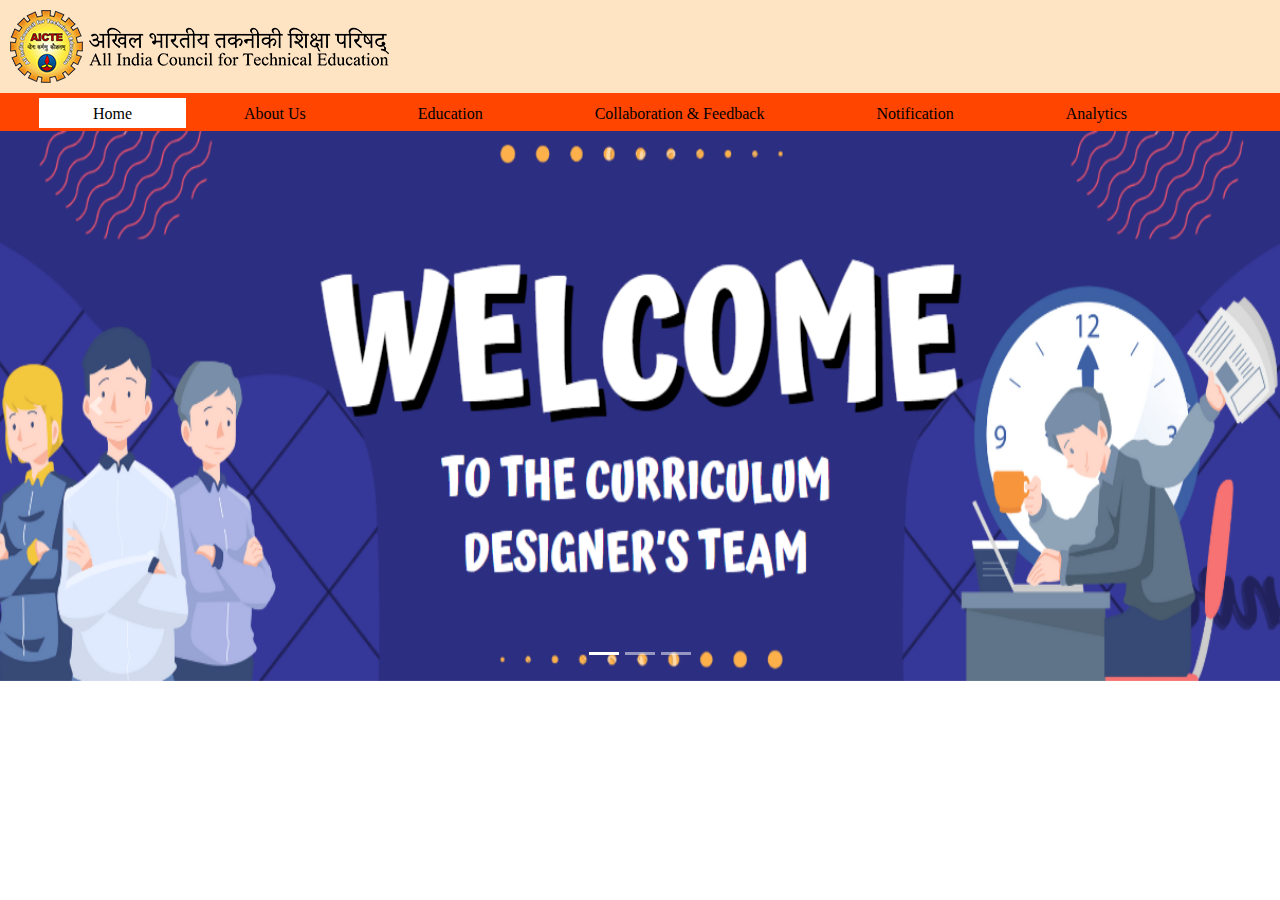
<file: index.html>
<html lang="en">

<head>
    <meta charset="UTF-8">
    <meta name="viewport" content="width=device-width, initial-scale=1.0">
    <title>AICTE</title>
    <link rel="stylesheet" href="index.css">
    <link rel="stylesheet" href="https://cdn.jsdelivr.net/npm/bootstrap@4.0.0/dist/css/bootstrap.min.css"
        integrity="sha384-Gn5384xqQ1aoWXA+058RXPxPg6fy4IWvTNh0E263XmFcJlSAwiGgFAW/dAiS6JXm" crossorigin="anonymous">
    <script src="script.js"></script>
</head>

<header>
    <div class="main">
        <dir class="logo">
            <img src="logo_new.png">
        </dir>

        <div class="menu">
            <ul>
                <li class="active"><a href="#">Home</a></li>
                <li><a href="about.html">About Us</a></li>
                <li><a href="education.html">Education</a></li>
                <li><a href="collaboration&feedback.html">Collaboration & Feedback</a></li>
                <li><a href="#">Notification</a></li>
                <li><a href="analytics.html">Analytics</a></li>
                <li><a href="login.html">Login/SignUp</a></li>
            </ul>
        </div>
    </div>
</header>

<body>

    <div id="carouselExampleIndicators" class="carousel slide" data-ride="carousel">
        <ol class="carousel-indicators">
            <li data-target="#carouselExampleIndicators" data-slide-to="0" class="active"></li>
            <li data-target="#carouselExampleIndicators" data-slide-to="1"></li>
            <li data-target="#carouselExampleIndicators" data-slide-to="2"></li>
        </ol>
        <div class="carousel-inner">
            <div class="carousel-item active">
                <img class="d-block w-100" src="banner.png" alt="image that contains welcome message" width="100%"
                    height="550px">
            </div>
            <div class="carousel-item">
                <img class="d-block w-100" src="banner3.jpeg"
                    alt="image representing content that has students studying" width="100%" height="550px">
            </div>
            <div class="carousel-item">
                <img class="d-block w-100" src="banner2.jpg" alt="image containing books, trophy and football"
                    width="100%" height="550px">
            </div>
        </div>
        <a class="carousel-control-prev" href="#carouselExampleIndicators" role="button" data-slide="prev">
            <span class="carousel-control-prev-icon" aria-hidden="true"></span>
            <span class="sr-only">Previous</span>
        </a>
        <a class="carousel-control-next" href="#carouselExampleIndicators" role="button" data-slide="next">
            <span class="carousel-control-next-icon" aria-hidden="true"></span>
            <span class="sr-only">Next</span>
        </a>
    </div>


    <!-- Optional JavaScript -->
    <!-- jQuery first, then Popper.js, then Bootstrap JS -->
    <script src="https://code.jquery.com/jquery-3.2.1.slim.min.js"
        integrity="sha384-KJ3o2DKtIkvYIK3UENzmM7KCkRr/rE9/Qpg6aAZGJwFDMVNA/GpGFF93hXpG5KkN"
        crossorigin="anonymous"></script>
    <script src="https://cdn.jsdelivr.net/npm/popper.js@1.12.9/dist/umd/popper.min.js"
        integrity="sha384-ApNbgh9B+Y1QKtv3Rn7W3mgPxhU9K/ScQsAP7hUibX39j7fakFPskvXusvfa0b4Q"
        crossorigin="anonymous"></script>
    <script src="https://cdn.jsdelivr.net/npm/bootstrap@4.0.0/dist/js/bootstrap.min.js"
        integrity="sha384-JZR6Spejh4U02d8jOt6vLEHfe/JQGiRRSQQxSfFWpi1MquVdAyjUar5+76PVCmYl"
        crossorigin="anonymous"></script>
</body>

</html>
</file>
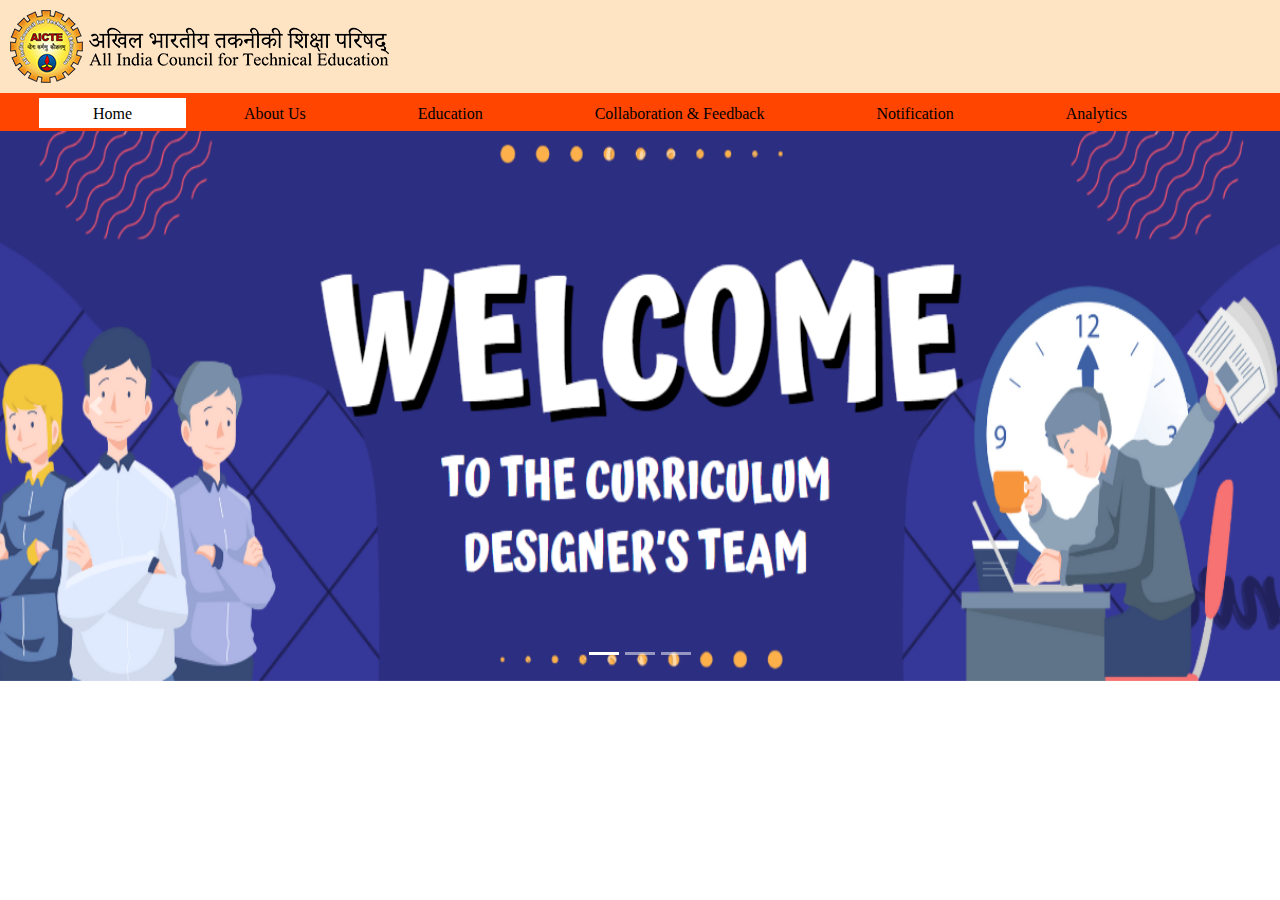
<file: HomePage/index.html>
<html lang="en">

<head>
    <meta charset="UTF-8">
    <meta name="viewport" content="width=device-width, initial-scale=1.0">
    <title>AICTE</title>
    <link rel="stylesheet" href="index.css">
    <link rel="stylesheet" href="https://cdn.jsdelivr.net/npm/bootstrap@4.0.0/dist/css/bootstrap.min.css"
        integrity="sha384-Gn5384xqQ1aoWXA+058RXPxPg6fy4IWvTNh0E263XmFcJlSAwiGgFAW/dAiS6JXm" crossorigin="anonymous">
    <script src="script.js"></script>
</head>

<header>
    <div class="main">
        <dir class="logo">
            <img src="logo_new.png">
        </dir>

        <div class="menu">
            <ul>
                <li class="active"><a href="#">Home</a></li>
                <li><a href="HomePage/about.html">About Us</a></li>
                <li><a href="/education.html">Education</a></li>
                <li><a href="/collaboration&feedback.html">Collaboration & Feedback</a></li>
                <li><a href="#">Notification</a></li>
                <li><a href="/analytics.html">Analytics</a></li>
                <li><a href="LoginPage/login.html">Login/SignUp</a></li>
            </ul>
        </div>
    </div>
</header>

<body>

    <div id="carouselExampleIndicators" class="carousel slide" data-ride="carousel">
        <ol class="carousel-indicators">
            <li data-target="#carouselExampleIndicators" data-slide-to="0" class="active"></li>
            <li data-target="#carouselExampleIndicators" data-slide-to="1"></li>
            <li data-target="#carouselExampleIndicators" data-slide-to="2"></li>
        </ol>
        <div class="carousel-inner">
            <div class="carousel-item active">
                <img class="d-block w-100" src="banner.png" alt="image that contains welcome message" width="100%"
                    height="550px">
            </div>
            <div class="carousel-item">
                <img class="d-block w-100" src="banner3.jpeg"
                    alt="image representing content that has students studying" width="100%" height="550px">
            </div>
            <div class="carousel-item">
                <img class="d-block w-100" src="banner2.jpg" alt="image containing books, trophy and football"
                    width="100%" height="550px">
            </div>
        </div>
        <a class="carousel-control-prev" href="#carouselExampleIndicators" role="button" data-slide="prev">
            <span class="carousel-control-prev-icon" aria-hidden="true"></span>
            <span class="sr-only">Previous</span>
        </a>
        <a class="carousel-control-next" href="#carouselExampleIndicators" role="button" data-slide="next">
            <span class="carousel-control-next-icon" aria-hidden="true"></span>
            <span class="sr-only">Next</span>
        </a>
    </div>


    <!-- Optional JavaScript -->
    <!-- jQuery first, then Popper.js, then Bootstrap JS -->
    <script src="https://code.jquery.com/jquery-3.2.1.slim.min.js"
        integrity="sha384-KJ3o2DKtIkvYIK3UENzmM7KCkRr/rE9/Qpg6aAZGJwFDMVNA/GpGFF93hXpG5KkN"
        crossorigin="anonymous"></script>
    <script src="https://cdn.jsdelivr.net/npm/popper.js@1.12.9/dist/umd/popper.min.js"
        integrity="sha384-ApNbgh9B+Y1QKtv3Rn7W3mgPxhU9K/ScQsAP7hUibX39j7fakFPskvXusvfa0b4Q"
        crossorigin="anonymous"></script>
    <script src="https://cdn.jsdelivr.net/npm/bootstrap@4.0.0/dist/js/bootstrap.min.js"
        integrity="sha384-JZR6Spejh4U02d8jOt6vLEHfe/JQGiRRSQQxSfFWpi1MquVdAyjUar5+76PVCmYl"
        crossorigin="anonymous"></script>
</body>

</html>
</file>
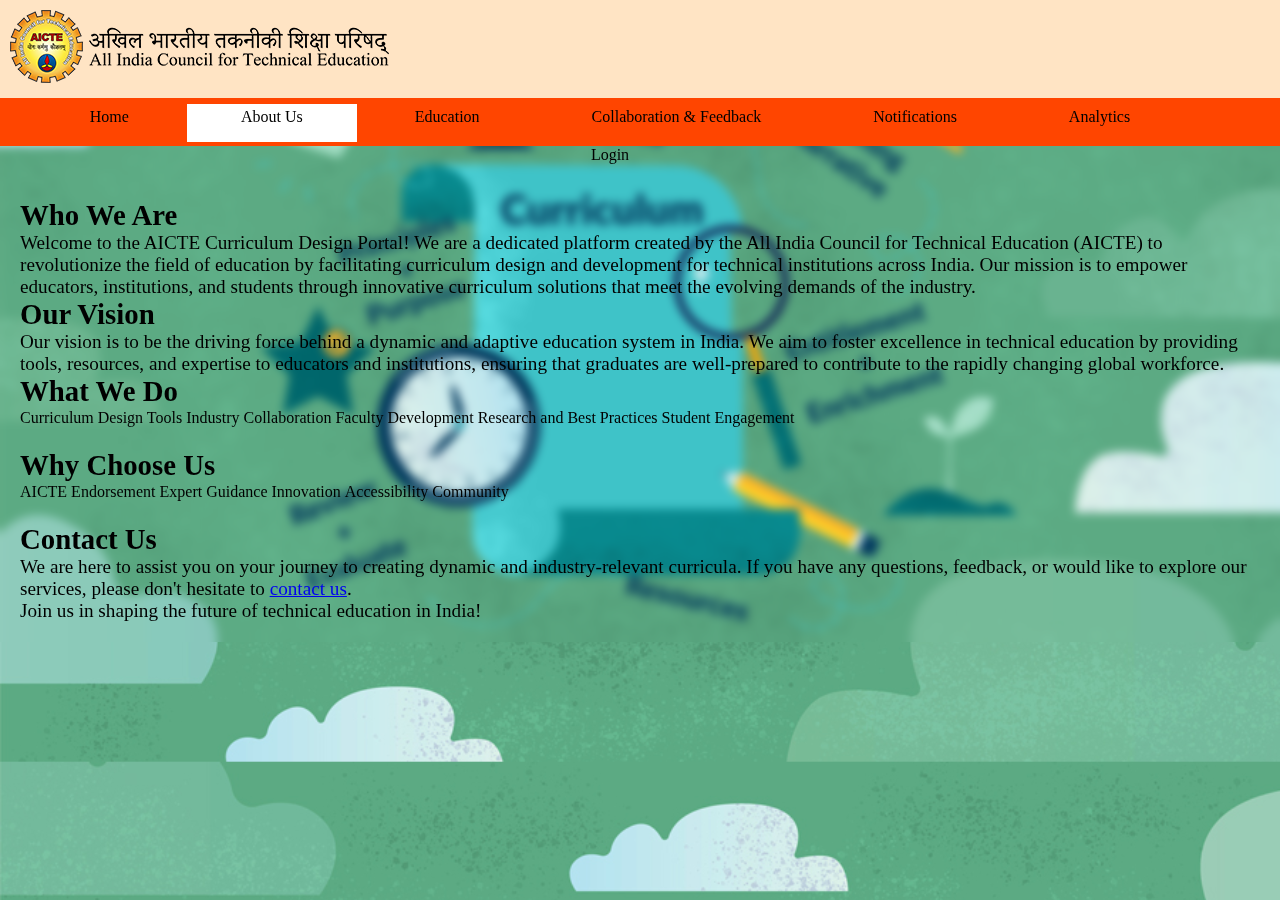
<file: about.html>
<!DOCTYPE html>
<html lang="en">

<head>
    <meta charset="UTF-8">
    <meta name="viewport" content="width=device-width, initial-scale=1.0">
    <title>About Us</title>
    <link rel="stylesheet" href="about.css">
</head>

<header>
    <div class="main">
        <dir class="logo">
            <img src="logo_new.png">
        </dir>

        <div class="menu">
            <ul>
                <li><a href="index.html">Home</a></li>
                <li class="active"><a href="about.html">About Us</a></li>
                <li><a href="education.html">Education</a></li>
                <li><a href="collaboration&feedback.html">Collaboration & Feedback</a></li>
                <li><a href="#">Notifications</a></li>
                <li><a href="analytics.html">Analytics</a></li>
                <li><a href="login.html">Login</a></li>
            </ul>
        </div>
    </div>
</header>

<body>

    <div class="empty"></div>

    <div class="container">
        <h2>Who We Are</h2>
        <p>Welcome to the AICTE Curriculum Design Portal! We are a dedicated platform created by the All India Council
            for Technical Education (AICTE) to revolutionize the field of education by facilitating curriculum design
            and development for technical institutions across India. Our mission is to empower educators, institutions,
            and students through innovative curriculum solutions that meet the evolving demands of the industry.</p>

        <h2>Our Vision</h2>
        <p>Our vision is to be the driving force behind a dynamic and adaptive education system in India. We aim to
            foster excellence in technical education by providing tools, resources, and expertise to educators and
            institutions, ensuring that graduates are well-prepared to contribute to the rapidly changing global
            workforce.</p>

        <h2>What We Do</h2>
        <ul>
            <li>Curriculum Design Tools</li>
            <li>Industry Collaboration</li>
            <li>Faculty Development</li>
            <li>Research and Best Practices</li>
            <li>Student Engagement</li>
        </ul>

        <h2>Why Choose Us</h2>
        <ul>
            <li>AICTE Endorsement</li>
            <li>Expert Guidance</li>
            <li>Innovation</li>
            <li>Accessibility</li>
            <li>Community</li>
        </ul>

        <h2>Contact Us</h2>
        <p>We are here to assist you on your journey to creating dynamic and industry-relevant curricula. If you have
            any questions, feedback, or would like to explore our services, please don't hesitate to <a
                href="mailto:info@aictecurriculumportal.in" class="contact-link">contact us</a>.</p>

        <p>Join us in shaping the future of technical education in India!</p>
    </div>


    <!-- Main JavaScript -->
    <!-- <script src="script.js"></script> -->

    <!-- Optional JavaScript -->
    <!-- jQuery first, then Popper.js, then Bootstrap JS -->
    <script src="https://code.jquery.com/jquery-3.2.1.slim.min.js"
        integrity="sha384-KJ3o2DKtIkvYIK3UENzmM7KCkRr/rE9/Qpg6aAZGJwFDMVNA/GpGFF93hXpG5KkN"
        crossorigin="anonymous"></script>
    <script src="https://cdn.jsdelivr.net/npm/popper.js@1.12.9/dist/umd/popper.min.js"
        integrity="sha384-ApNbgh9B+Y1QKtv3Rn7W3mgPxhU9K/ScQsAP7hUibX39j7fakFPskvXusvfa0b4Q"
        crossorigin="anonymous"></script>
    <script src="https://cdn.jsdelivr.net/npm/bootstrap@4.0.0/dist/js/bootstrap.min.js"
        integrity="sha384-JZR6Spejh4U02d8jOt6vLEHfe/JQGiRRSQQxSfFWpi1MquVdAyjUar5+76PVCmYl"
        crossorigin="anonymous"></script>
</body>

</html>
</file>
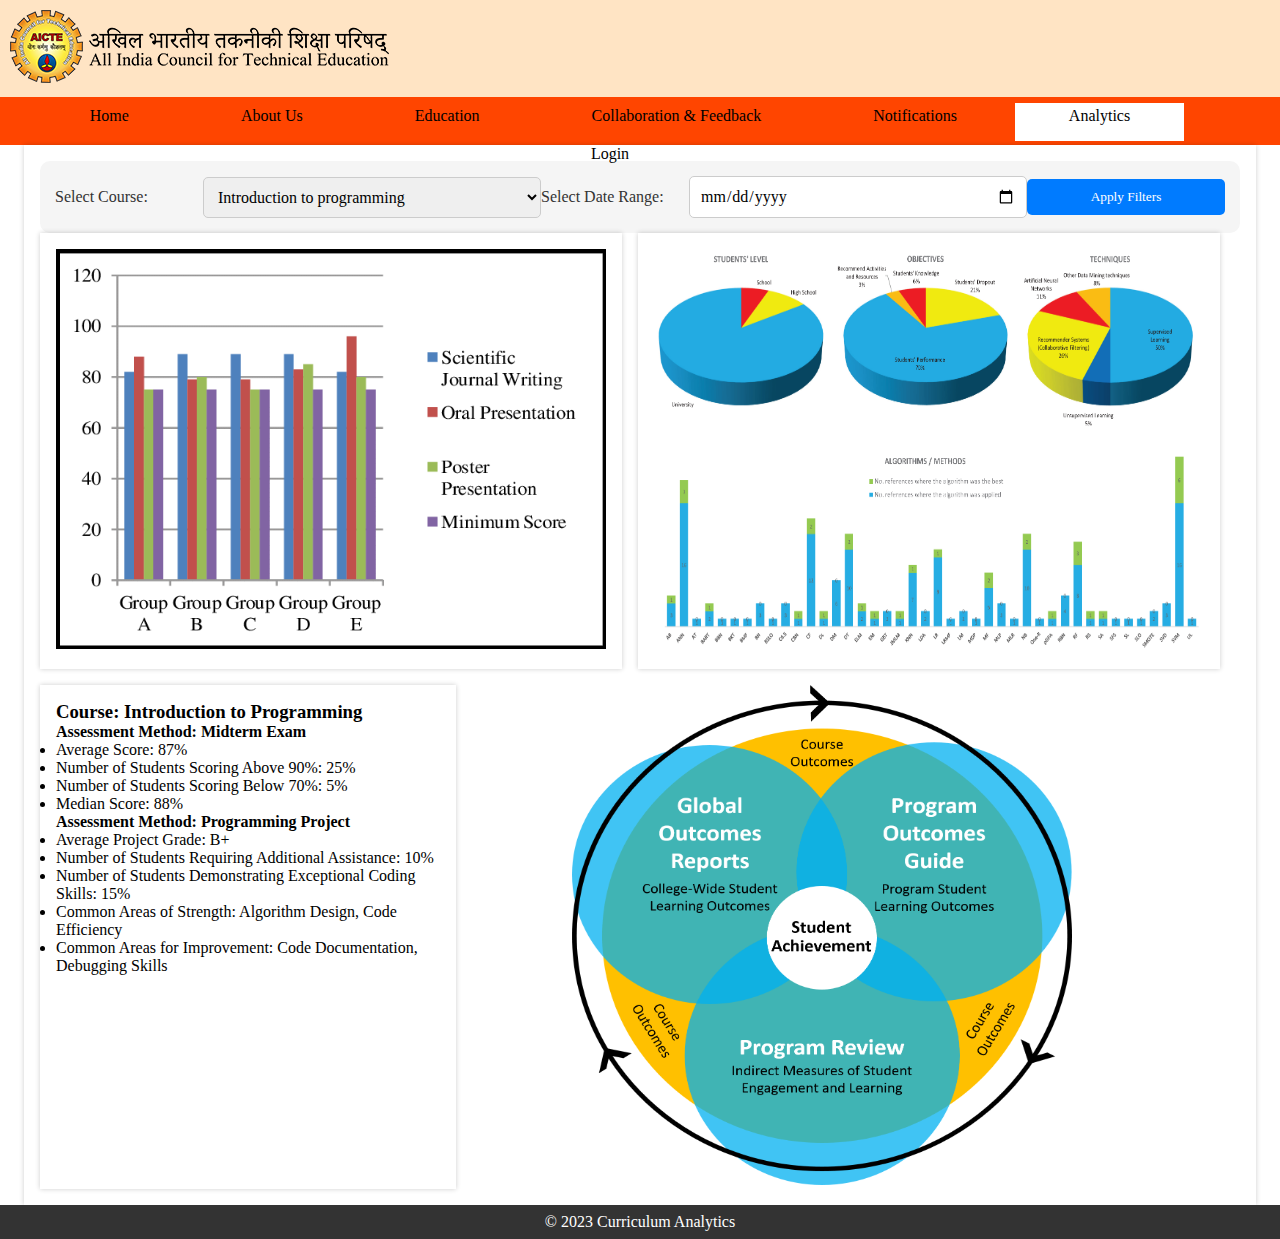
<file: analytics.html>
<!DOCTYPE html>
<html lang="en">
  <head>
    <meta charset="UTF-8" />
    <meta name="viewport" content="width=device-width, initial-scale=1.0" />
    <title>Analytics</title>
    <link rel="stylesheet" href="analytics.css" />
  </head>

  <body>
    <header>
      <div class="main">
        <dir class="logo">
          <img src="/HomePage/logo_new.png" />
        </dir>

        <div class="menu">
          <ul>
            <li><a href="index.html">Home</a></li>
            <li><a href="about.html">About Us</a></li>
            <li><a href="education.html">Education</a></li>
            <li>
              <a href="collaboration&feedback.html">Collaboration & Feedback</a>
            </li>
            <li><a href="#">Notifications</a></li>
            <li class="active"><a href="analytics.html">Analytics</a></li>
            <li><a href="login.html">Login</a></li>
          </ul>
        </div>
      </div>
    </header>
    <main>
      <div id="filters">
        <label for="courseSelect">Select Course:</label>
        <select id="courseSelect">
          <option value="course1">Introduction to programming</option>
          <option value="course2">Data Structures and Algorithms</option>
          <option value="course3">Database Management Systems</option>
          <option value="course4">High School English Literature</option>
          <!-- Add more course options as needed -->
        </select>
        <label for="dateRange">Select Date Range:</label>
        <input type="date" id="dateRange" />
        <button id="applyFilters">Apply Filters</button>
      </div>
      <div id="analytics">
        <div id="performanceChart">
          <img
            src="performanceChart.png"
            alt="performanceChart"
            width="550px"
            height="400px"
          />
        </div>
        <div id="completionRateChart">
          <img
            src="rate.jpg"
            alt="completionRateChart"
            width="550px"
            height="400px"
          />
        </div>

        <div id="assessmentOutcomes">
          <h3>Course: Introduction to Programming</h3>
          <h4>Assessment Method: Midterm Exam</h4>
          <li>Average Score: 87%</li>
          <li>Number of Students Scoring Above 90%: 25%</li>
          <li>Number of Students Scoring Below 70%: 5%</li>
          <li>Median Score: 88%</li>
          <h4>Assessment Method: Programming Project</h4>
          <li>Average Project Grade: B+</li>
          <li>Number of Students Requiring Additional Assistance: 10%</li>
          <li>
            Number of Students Demonstrating Exceptional Coding Skills: 15%
          </li>
          <li>Common Areas of Strength: Algorithm Design, Code Efficiency</li>
          <li>
            Common Areas for Improvement: Code Documentation, Debugging Skills
          </li>
        </div>
        <div class="img">
          <img
            src="outcomes-assessment.png"
            alt="assessmentOutcomes"
            width="500px "
            height="500px"
          />
        </div>
      </div>
    </main>
    <footer>
      <p>&copy; 2023 Curriculum Analytics</p>
    </footer>
    <script src="analytics.js"></script>
  </body>
</html>
</file>
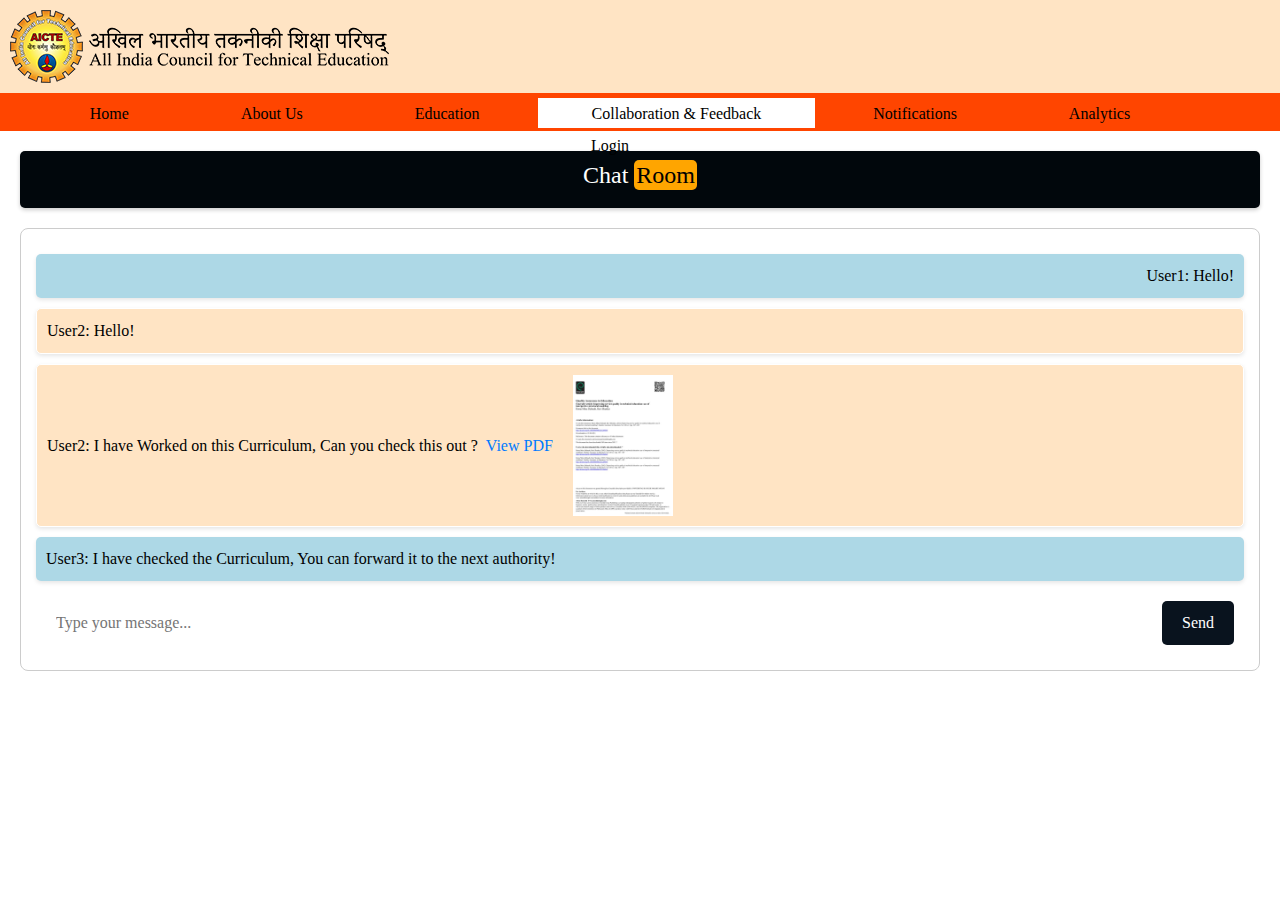
<file: collaboration&feedback.html>
<html lang="en">
  <head>
    <meta charset="UTF-8" />
    <meta name="viewport" content="width=device-width, initial-scale=1.0" />
    <title>AICTE</title>
    <link rel="stylesheet" href="collaboration&feedback.css" />
    <link
      rel="stylesheet"
      href="https://cdn.jsdelivr.net/npm/bootstrap@4.0.0/dist/css/bootstrap.min.css"
      integrity="sha384-Gn5384xqQ1aoWXA+058RXPxPg6fy4IWvTNh0E263XmFcJlSAwiGgFAW/dAiS6JXm"
      crossorigin="anonymous"
    />
  </head>
  <header>
    <div class="main">
      <dir class="logo">
        <img src="logo_new.png" />
      </dir>

      <div class="menu">
        <ul>
          <li><a href="index.html">Home</a></li>
          <li><a href="about.html">About Us</a></li>
          <li><a href="education.html">Education</a></li>
          <li class="active">
            <a href="collaboration&feedback.html">Collaboration & Feedback</a>
          </li>
          <li><a href="#">Notifications</a></li>
          <li><a href="analytics.html">Analytics</a></li>
          <li><a href="login.html">Login</a></li>
        </ul>
      </div>
    </div>
  </header>

  <body>
    <div class="chat-container">
      <div class="chat-header">
        <h2>Chat <span class="chat-room">Room</span></h2>
      </div>
      <div class="chat-messages">
        <!-- Messages will be displayed here -->
        <!-- For text messages -->
        <div class="message user1">
          <div class="message-content">User1: Hello!</div>
        </div>
        <!-- For PDF messages -->
        <div class="message user2">
          <div class="message-content">User2: Hello!</div>
        </div>
        <div class="message user2">
          <div class="message-content">
            User2: I have Worked on this Curriculum, Can you check this out ?
            &nbsp;
            <a href="dummy1.pdf" target="_blank">View PDF</a>
            <img
              class="pdf-thumbnail"
              src="thumbnail1.jpg"
              alt="PDF Thumbnail"
            />
          </div>
        </div>
        <div class="message user3">
          <div class="message-content">
            User3: I have checked the Curriculum, You can forward it to the next
            authority!
          </div>
        </div>
        <div class="chat-input-container">
          <input
            type="text"
            id="message-input"
            placeholder="Type your message..."
          />
          <button id="send-button">Send</button>
        </div>
      </div>
    </div>

    <!-- main js -->
    <script src="collaboration&feedback.js"></script>

    <!-- Optional JavaScript -->
    <!-- jQuery first, then Popper.js, then Bootstrap JS -->
    <script
      src="https://code.jquery.com/jquery-3.2.1.slim.min.js"
      integrity="sha384-KJ3o2DKtIkvYIK3UENzmM7KCkRr/rE9/Qpg6aAZGJwFDMVNA/GpGFF93hXpG5KkN"
      crossorigin="anonymous"
    ></script>
    <script
      src="https://cdn.jsdelivr.net/npm/popper.js@1.12.9/dist/umd/popper.min.js"
      integrity="sha384-ApNbgh9B+Y1QKtv3Rn7W3mgPxhU9K/ScQsAP7hUibX39j7fakFPskvXusvfa0b4Q"
      crossorigin="anonymous"
    ></script>
    <script
      src="https://cdn.jsdelivr.net/npm/bootstrap@4.0.0/dist/js/bootstrap.min.js"
      integrity="sha384-JZR6Spejh4U02d8jOt6vLEHfe/JQGiRRSQQxSfFWpi1MquVdAyjUar5+76PVCmYl"
      crossorigin="anonymous"
    ></script>
  </body>
</html>
</file>
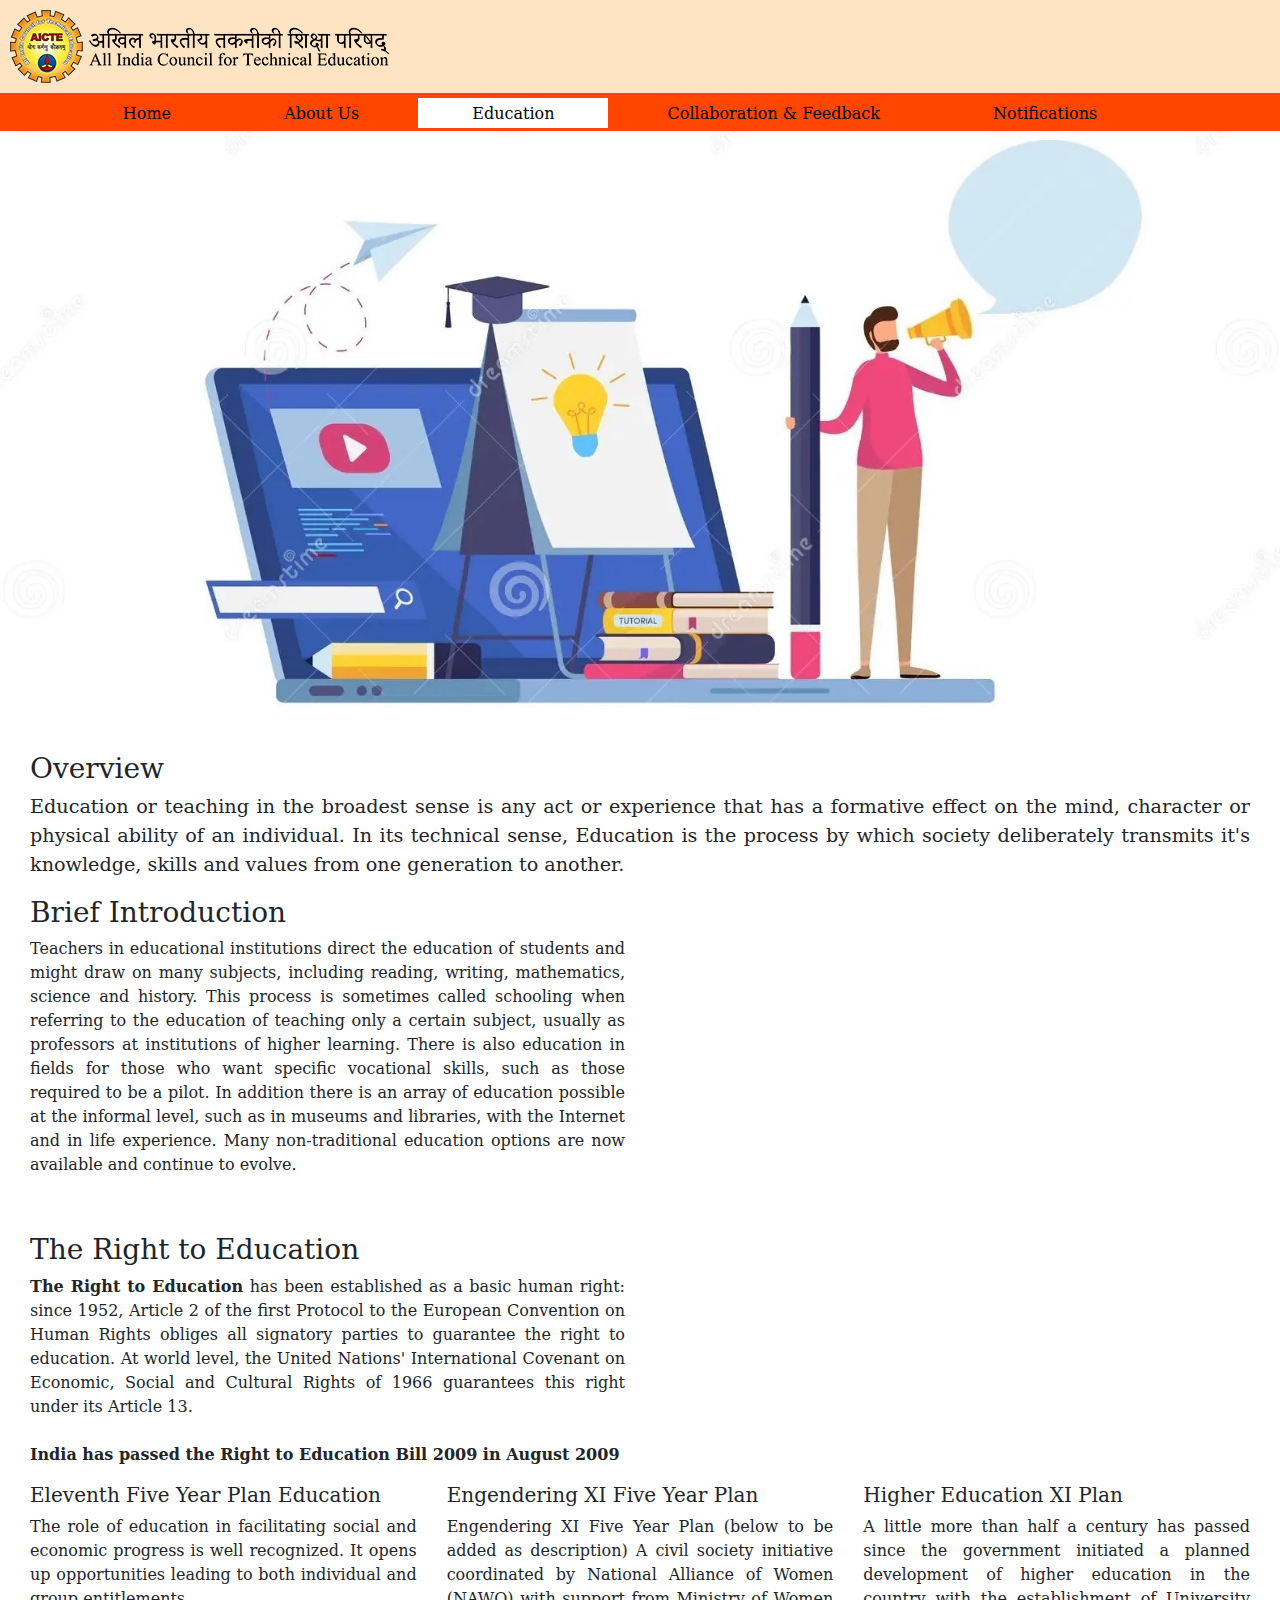
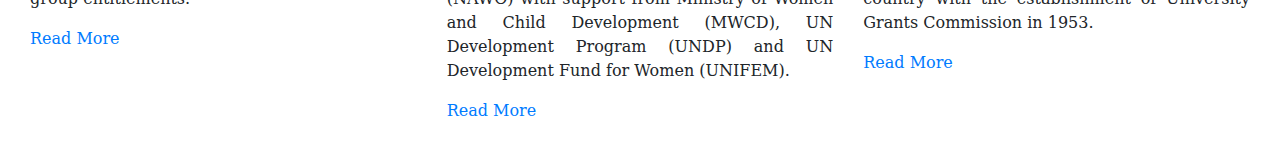
<file: education.html>
<html lang="en">
  <head>
    <meta charset="UTF-8" />
    <meta name="viewport" content="width=device-width, initial-scale=1.0" />
    <title>AICTE</title>
    <link rel="stylesheet" href="education.css" />
    <!-- Bootstrap CSS -->
    <link
      rel="stylesheet"
      href="https://cdn.jsdelivr.net/npm/bootstrap@4.0.0/dist/css/bootstrap.min.css"
      integrity="sha384-Gn5384xqQ1aoWXA+058RXPxPg6fy4IWvTNh0E263XmFcJlSAwiGgFAW/dAiS6JXm"
      crossorigin="anonymous"
    />
  </head>
  <header>
    <div class="main">
      <dir class="logo">
        <img src="logo_new.png" />
      </dir>

      <div class="menu">
        <ul>
          <li><a href="index.html">Home</a></li>
          <li><a href="about.html">About Us</a></li>
          <li class="active"><a href="education.html">Education</a></li>
          <li>
            <a href="collaboration&feedback.html">Collaboration & Feedback</a>
          </li>
          <li><a href="#">Notifications</a></li>
          <li><a href="analytics.html">Analytics</a></li>
          <li><a href="login.html">Login</a></li>
        </ul>
      </div>
    </div>
  </header>

  <body>
    <img
      src="image1.jpg"
      alt="image containing education related stuff"
      width="100%"
    />

    <section class="section-1">
      <h3>Overview</h3>

      <div class="initial-text">
        <p>
          Education or teaching in the broadest sense is any act or experience
          that has a formative effect on the mind, character or physical ability
          of an individual. In its technical sense, Education is the process by
          which society deliberately transmits it's knowledge, skills and values
          from one generation to another.
        </p>
      </div>

      <div class="row">
        <div id="content" class="column col-md-12">
          <div class="region region-content">
            <div id="block-system-main" class="block block-system">
              <div class="content">
                <article
                  id="node-116"
                  class="node node-page clearfix"
                  about="/education/overview"
                  typeof="foaf:Document"
                >
                  <span
                    property="dc:title"
                    content="Overview"
                    class="rdf-meta element-hidden"
                  ></span
                  ><span
                    property="sioc:num_replies"
                    content="0"
                    datatype="xsd:integer"
                    class="rdf-meta element-hidden"
                  >
                  </span>

                  <div class="content">
                    <div
                      class="field field-name-body field-type-text-with-summary field-label-hidden"
                    >
                      <div class="field-items">
                        <div class="field-item even" property="content:encoded">
                          <div class="edu_html lzt_html">
                            <div class="row">
                              <div class="col-sm-6">
                                <article class="b_intro">
                                  <h3 class="ft-geor">Brief Introduction</h3>
                                  <p>
                                    Teachers in educational institutions direct
                                    the education of students and might draw on
                                    many subjects, including reading, writing,
                                    mathematics, science and history. This
                                    process is sometimes called schooling when
                                    referring to the education of teaching only
                                    a certain subject, usually as professors at
                                    institutions of higher learning. There is
                                    also education in fields for those who want
                                    specific vocational skills, such as those
                                    required to be a pilot. In addition there is
                                    an array of education possible at the
                                    informal level, such as in museums and
                                    libraries, with the Internet and in life
                                    experience. Many non-traditional education
                                    options are now available and continue to
                                    evolve.
                                  </p>
                                </article>
                                <p class="clearfix"><br /></p>
                                <article>
                                  <h3 class="ft-geor">
                                    The Right to Education
                                  </h3>
                                  <p>
                                    <strong>The Right to Education</strong> has
                                    been established as a basic human right:
                                    since 1952, Article 2 of the first Protocol
                                    to the European Convention on Human Rights
                                    obliges all signatory parties to guarantee
                                    the right to education. At world level, the
                                    United Nations' International Covenant on
                                    Economic, Social and Cultural Rights of 1966
                                    guarantees this right under its Article
                                    13.<br /><br /><strong
                                      >India has passed the Right to Education
                                      Bill 2009 in August 2009</strong
                                    >
                                  </p>
                                </article>
                              </div>
                            </div>

                            <section id="year_plans">
                              <div class="row">
                                <div class="col-sm-4">
                                  <article>
                                    <h5 class="ft-geor">
                                      Eleventh Five Year Plan Education
                                    </h5>
                                    <p>
                                      The role of education in facilitating
                                      social and economic progress is well
                                      recognized. It opens up opportunities
                                      leading to both individual and group
                                      entitlements.
                                    </p>
                                    <a
                                      href="https://www.aicte-india.org/downloads/eleventh_five_year_plan_education_2007_12.pdf"
                                      class="btn-blue"
                                      target="_blank"
                                      >Read More</a
                                    >
                                  </article>
                                </div>
                                <div class="col-sm-4">
                                  <article>
                                    <h5 class="ft-geor">
                                      Engendering XI Five Year Plan
                                    </h5>
                                    <p>
                                      Engendering XI Five Year Plan (below to be
                                      added as description) A civil society
                                      initiative coordinated by National
                                      Alliance of Women (NAWO) with support from
                                      Ministry of Women and Child Development
                                      (MWCD), UN Development Program (UNDP) and
                                      UN Development Fund for Women (UNIFEM).
                                    </p>
                                    <a
                                      href="http://www.aicte-india.org/downloads/engendering_XI_five_year_plan.pdf"
                                      class="btn-blue"
                                      target="_blank"
                                      >Read More</a
                                    >
                                  </article>
                                </div>
                                <div class="col-sm-4">
                                  <article>
                                    <h5 class="ft-geor">
                                      Higher Education XI Plan
                                    </h5>
                                    <p>
                                      A little more than half a century has
                                      passed since the government initiated a
                                      planned development of higher education in
                                      the country with the establishment of
                                      University Grants Commission in 1953.
                                    </p>
                                    <a
                                      href="http://www.aicte-india.org/downloads/higher_education_XIplan.pdf"
                                      class="btn-blue"
                                      target="_blank"
                                      >Read More</a
                                    >
                                  </article>
                                </div>
                              </div>
                            </section>
                          </div>
                        </div>
                      </div>
                    </div>
                  </div>
                </article>
              </div>
            </div>
          </div>
        </div>
      </div>
    </section>

    <!-- Main JavaScript -->
    <!-- <script src="script.js"></script> -->

    <!-- Optional JavaScript -->
    <!-- jQuery first, then Popper.js, then Bootstrap JS -->
    <script
      src="https://code.jquery.com/jquery-3.2.1.slim.min.js"
      integrity="sha384-KJ3o2DKtIkvYIK3UENzmM7KCkRr/rE9/Qpg6aAZGJwFDMVNA/GpGFF93hXpG5KkN"
      crossorigin="anonymous"
    ></script>
    <script
      src="https://cdn.jsdelivr.net/npm/popper.js@1.12.9/dist/umd/popper.min.js"
      integrity="sha384-ApNbgh9B+Y1QKtv3Rn7W3mgPxhU9K/ScQsAP7hUibX39j7fakFPskvXusvfa0b4Q"
      crossorigin="anonymous"
    ></script>
    <script
      src="https://cdn.jsdelivr.net/npm/bootstrap@4.0.0/dist/js/bootstrap.min.js"
      integrity="sha384-JZR6Spejh4U02d8jOt6vLEHfe/JQGiRRSQQxSfFWpi1MquVdAyjUar5+76PVCmYl"
      crossorigin="anonymous"
    ></script>
  </body>
</html>
</file>
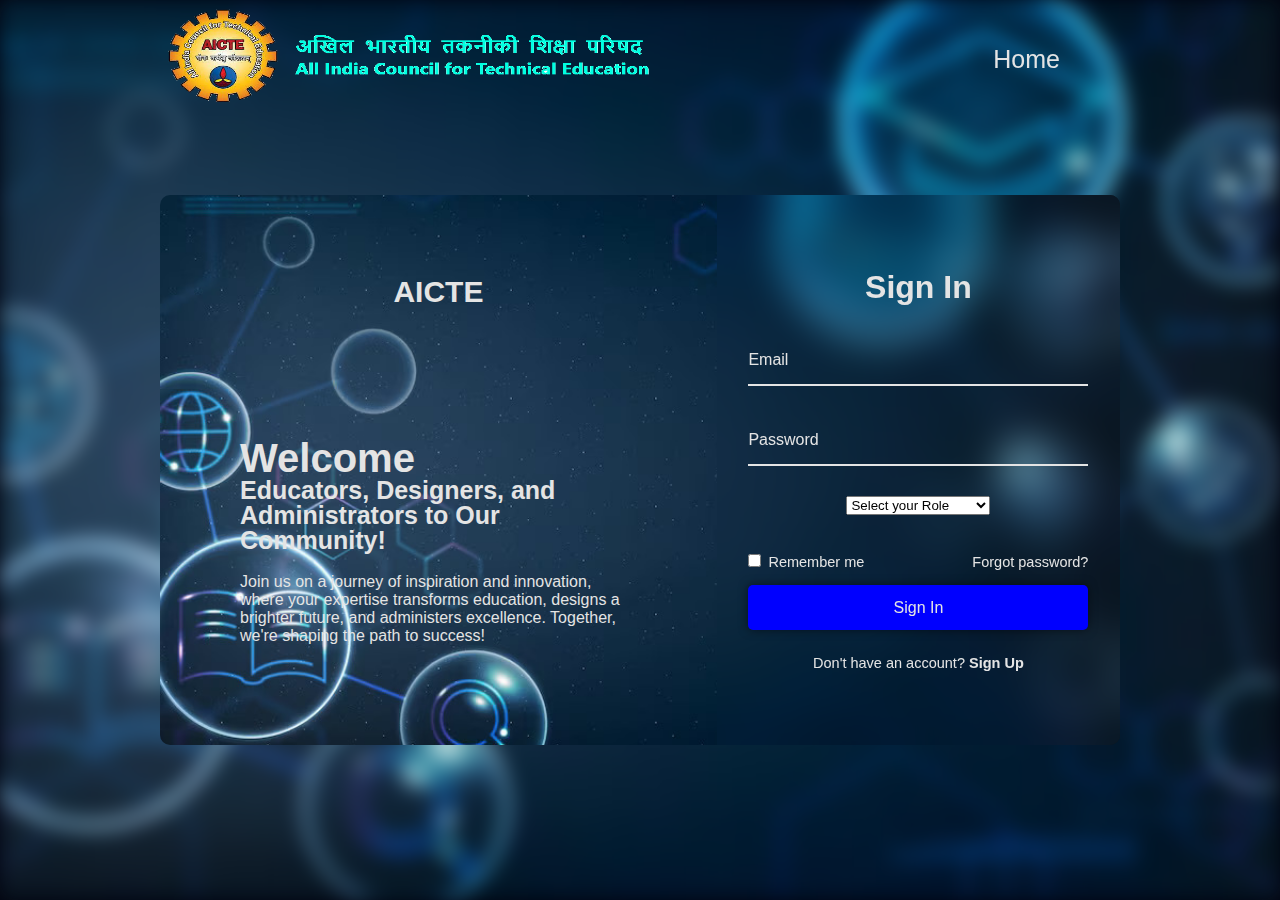
<file: login.html>
<html lang="en">

<head>
    <meta charset="UTF-8">
    <meta name="viewport" content="width=device-width, initial-scale=1.0">
    <link rel="stylesheet" href="login.css">
    <title>AICTE-Login</title>
</head>

<header class="header">
    <dir class="logo">
        <img src="logo_2.png" width="60%" height="85%">
    </dir>
    <nav class="navbar">
        <a href="index.html">Home</a>
    </nav>

</header>

<body>
    <div class="background"></div>

    <div class="container">
        <div class="content">
            <h2 class="log"><i class="head"></i>AICTE</h2>
            <div class="text">
                <h2>Welcome<br> <span>Educators, Designers, and Administrators to Our Community!</span></h2>
                <p>Join us on a journey of inspiration and innovation, where your expertise transforms education,
                    designs a brighter future, and administers excellence. Together, we're shaping the path to success!
                </p>
            </div>
        </div>
        <div class="logreg-box">
            <div class="form-box login">
                <form action="#">
                    <h2>Sign In</h2>
                    <div class="input-box">
                        <input type="email" required>
                        <label>Email</label>
                    </div>
                    <div class="input-box">
                        <input type="password" required>
                        <label>Password</label>
                    </div>
                    <div class="dropdown">
                        <select>
                            <option value="option1">Select your Role</option>
                            <option value="option2">Administrator</option>
                            <option value="option3">Educator</option>
                            <option value="option4">Curriculum Designer</option>
                        </select>
                    </div>
                    <br><br><br>

                    <div class="remember-forgot">
                        <label><input type="checkbox"> Remember me</label>
                        <a href="#">Forgot password?</a>
                    </div>

                    <button type="submit" class="btn">Sign In</button>

                    <div class="login-register">
                        <p>Don't have an account? <a href="signup.html" class="register-link">Sign Up</a></p>
                    </div>
                </form>
            </div>

            <div class="form-box register">
                <form action="#">
                    <h2>Sign Up</h2>

                    <div class="input-box">
                        <input type="text" required>
                        <label>Name</label>
                    </div>

                    <div class="input-box">
                        <input type="email" required>
                        <label>Email</label>
                    </div>
                    <label for="dropdown">Select your Domain:</label>
                    <select id="dropdown">
                        <option value="option1">Administrator Login</option>
                        <option value="option2">Educator Login</option>
                        <option value="option3">Curriculum Designer Login</option>
                    </select>

                    <div class="input-box">
                        <input type="password" required>
                        <label>Password</label>
                    </div>
                    <div class="input-box">
                        <input type="password" required>
                        <label>Confirm Password</label>
                    </div>

                    <div class="remember-forgot">
                        <label><input type="checkbox">I agree to the terms and conditions</label>
                    </div>

                    <button type="submit" class="btn">Sign Up</button>

                    <div class="login-register">
                        <p>Already have an account?<a href="#" class="login-link">Sign In</a></p>
                    </div>
                </form>
            </div>

        </div>
    </div>

    <script src="login_script.js"></script>
</body>

</html>
</file>
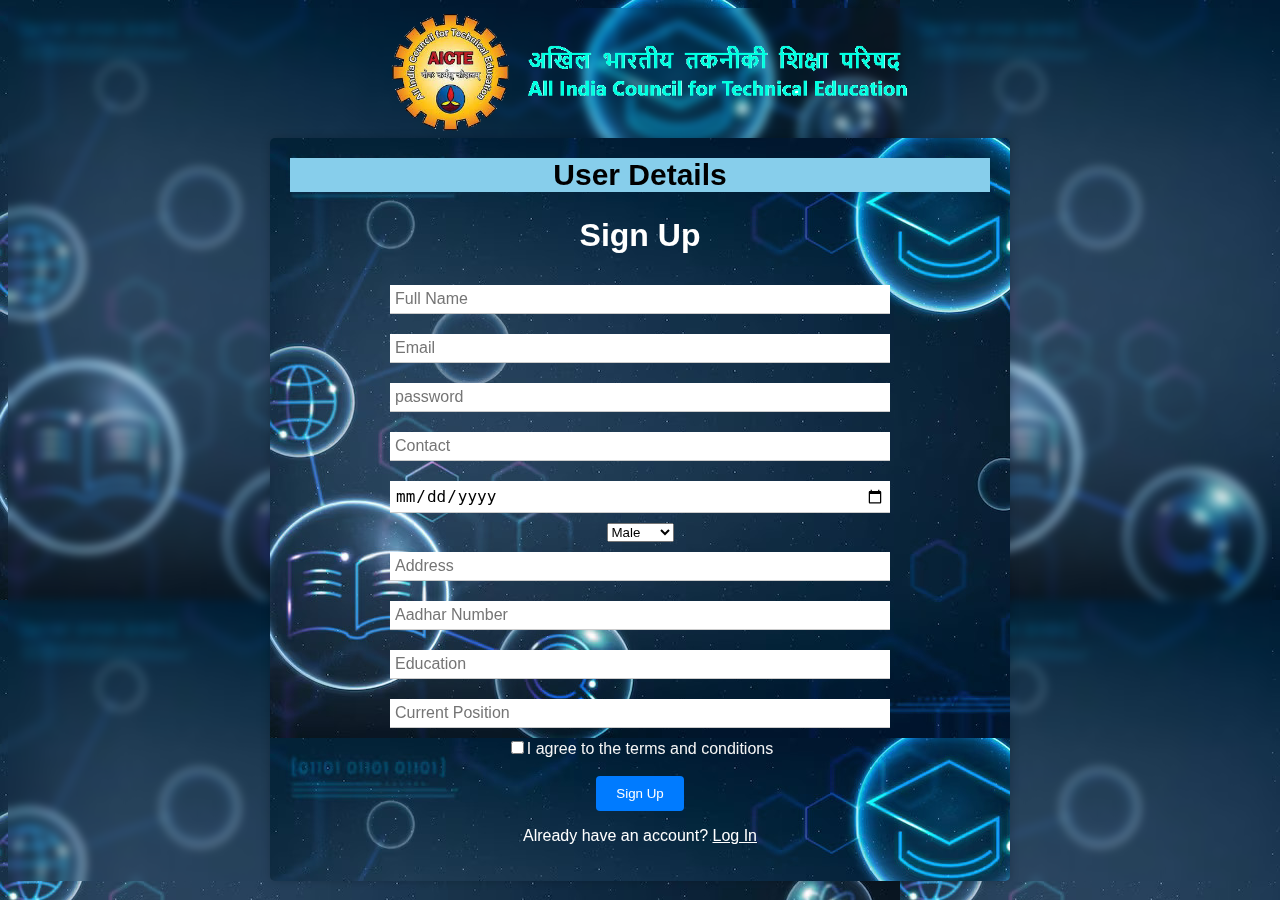
<file: signup.html>
<!DOCTYPE html>
<html lang="en">

<head>
    <meta charset="UTF-8">
    <meta name="viewport" content="width=device-width, initial-scale=1.0">
    <title>Sign Up</title>
    <link rel="stylesheet" href="signup.css">
</head>
<div class="logo">
    <img src="logo_2.png" alt="Logo">
</div>

<body>
    <div class="container">
        <h2>User Details</h2>
        <h1 style="color: white; text-align: center; margin-top: 0%;">Sign Up</h1>
        <form class="signup-form" action="signup_process.php" method="post">
            <input class="line-input" type="text" id="fullName" name="fullName" placeholder="Full Name" required>
            <input class="line-input" type="text" id="email" name="email" placeholder="Email" required>
            <input class="line-input" type="password" id="password" name="password" placeholder="password" required>
            <input class="line-input" type="tel" id="contact" name="contact" placeholder="Contact" required>
            <input class="line-input" type="date" id="dob" name="dob" placeholder="Date of Birth" required>
            <select id="gender" name="gender" required>
                <option value="male">Male</option>
                <option value="female">Female</option>
                <option value="other">Other</option>
            </select>
            <input class="line-input" type="text" id="address" name="address" placeholder="Address" required>
            <input class="line-input" type="text" id="aadharNumber" name="aadharNumber" placeholder="Aadhar Number"
                required>
            <input class="line-input" type="text" id="education" name="education" placeholder="Education" required>
            <input class="line-input" type="text" id="currentPosition" name="currentPosition"
                placeholder="Current Position" required>

            <div class="remember-forgot">
                <label style="color: whitesmoke;"><input type="checkbox">I agree to the terms and conditions</label>
            </div>
            <br>
            <button type="submit">Sign Up</button>
            <div class="login-register">
                <p>Already have an account? <a href="login.html" class="login-link">Log In</a></p>
            </div>
        </form>
    </div>
</body>

</html>
</file>
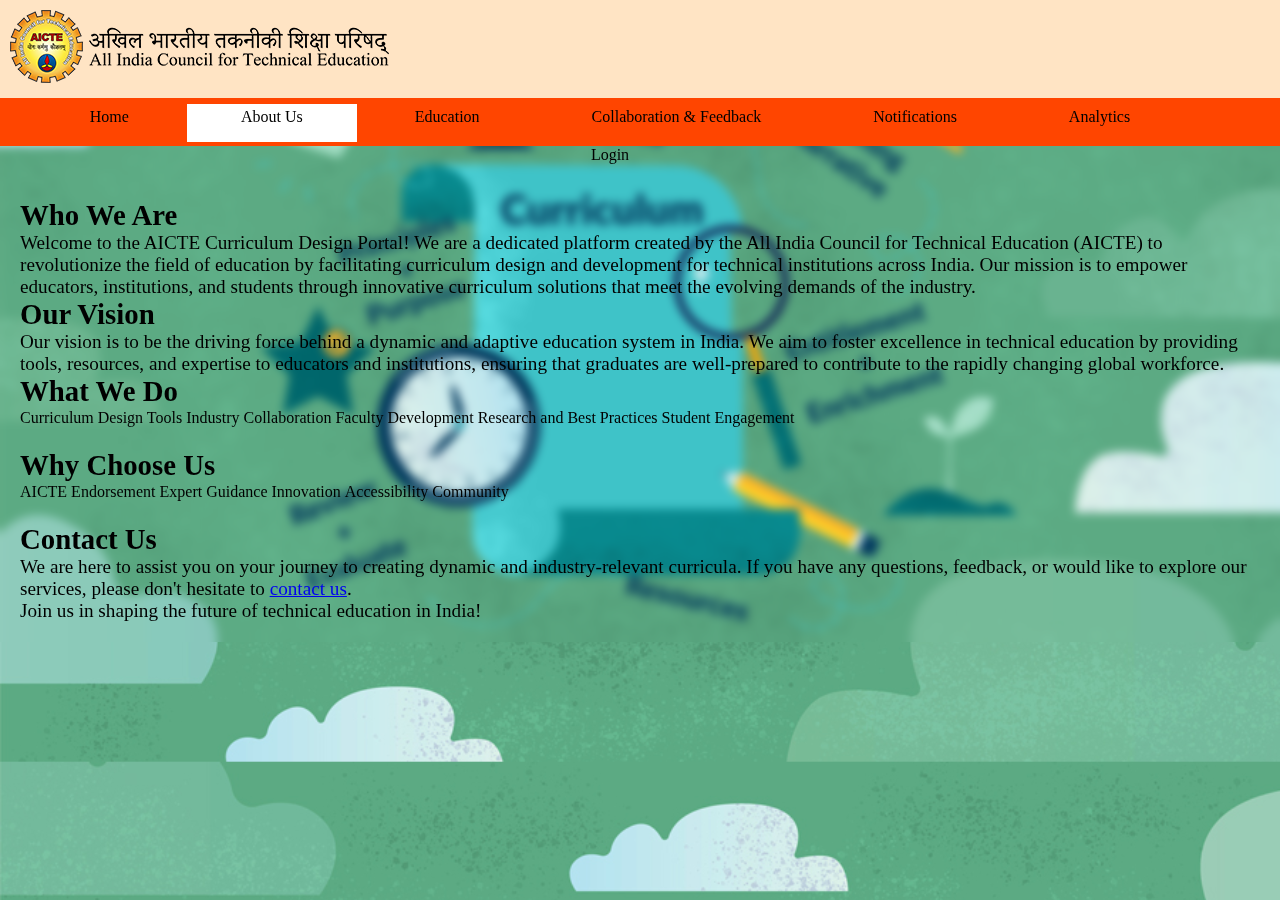
<file: HomePage/about.html>
<!DOCTYPE html>
<html lang="en">

<head>
    <meta charset="UTF-8">
    <meta name="viewport" content="width=device-width, initial-scale=1.0">
    <title>About Us</title>
    <link rel="stylesheet" href="/HomePage/about.css">
</head>

<header>
    <div class="main">
        <dir class="logo">
            <img src="logo_new.png">
        </dir>

        <div class="menu">
            <ul>
                <li><a href="/HomePage/index.html">Home</a></li>
                <li class="active"><a href="/HomePage/about.html">About Us</a></li>
                <li><a href="/HomePage/education.html">Education</a></li>
                <li><a href="/HomePage/collaboration&feedback.html">Collaboration & Feedback</a></li>
                <li><a href="#">Notifications</a></li>
                <li><a href="/HomePage/analytics.html">Analytics</a></li>
                <li><a href="/LoginPage/login.html">Login</a></li>
            </ul>
        </div>
    </div>
</header>

<body>

    <div class="empty"></div>

    <div class="container">
        <h2>Who We Are</h2>
        <p>Welcome to the AICTE Curriculum Design Portal! We are a dedicated platform created by the All India Council
            for Technical Education (AICTE) to revolutionize the field of education by facilitating curriculum design
            and development for technical institutions across India. Our mission is to empower educators, institutions,
            and students through innovative curriculum solutions that meet the evolving demands of the industry.</p>

        <h2>Our Vision</h2>
        <p>Our vision is to be the driving force behind a dynamic and adaptive education system in India. We aim to
            foster excellence in technical education by providing tools, resources, and expertise to educators and
            institutions, ensuring that graduates are well-prepared to contribute to the rapidly changing global
            workforce.</p>

        <h2>What We Do</h2>
        <ul>
            <li>Curriculum Design Tools</li>
            <li>Industry Collaboration</li>
            <li>Faculty Development</li>
            <li>Research and Best Practices</li>
            <li>Student Engagement</li>
        </ul>

        <h2>Why Choose Us</h2>
        <ul>
            <li>AICTE Endorsement</li>
            <li>Expert Guidance</li>
            <li>Innovation</li>
            <li>Accessibility</li>
            <li>Community</li>
        </ul>

        <h2>Contact Us</h2>
        <p>We are here to assist you on your journey to creating dynamic and industry-relevant curricula. If you have
            any questions, feedback, or would like to explore our services, please don't hesitate to <a
                href="mailto:info@aictecurriculumportal.in" class="contact-link">contact us</a>.</p>

        <p>Join us in shaping the future of technical education in India!</p>
    </div>


    <!-- Main JavaScript -->
    <!-- <script src="script.js"></script> -->

    <!-- Optional JavaScript -->
    <!-- jQuery first, then Popper.js, then Bootstrap JS -->
    <script src="https://code.jquery.com/jquery-3.2.1.slim.min.js"
        integrity="sha384-KJ3o2DKtIkvYIK3UENzmM7KCkRr/rE9/Qpg6aAZGJwFDMVNA/GpGFF93hXpG5KkN"
        crossorigin="anonymous"></script>
    <script src="https://cdn.jsdelivr.net/npm/popper.js@1.12.9/dist/umd/popper.min.js"
        integrity="sha384-ApNbgh9B+Y1QKtv3Rn7W3mgPxhU9K/ScQsAP7hUibX39j7fakFPskvXusvfa0b4Q"
        crossorigin="anonymous"></script>
    <script src="https://cdn.jsdelivr.net/npm/bootstrap@4.0.0/dist/js/bootstrap.min.js"
        integrity="sha384-JZR6Spejh4U02d8jOt6vLEHfe/JQGiRRSQQxSfFWpi1MquVdAyjUar5+76PVCmYl"
        crossorigin="anonymous"></script>
</body>

</html>
</file>
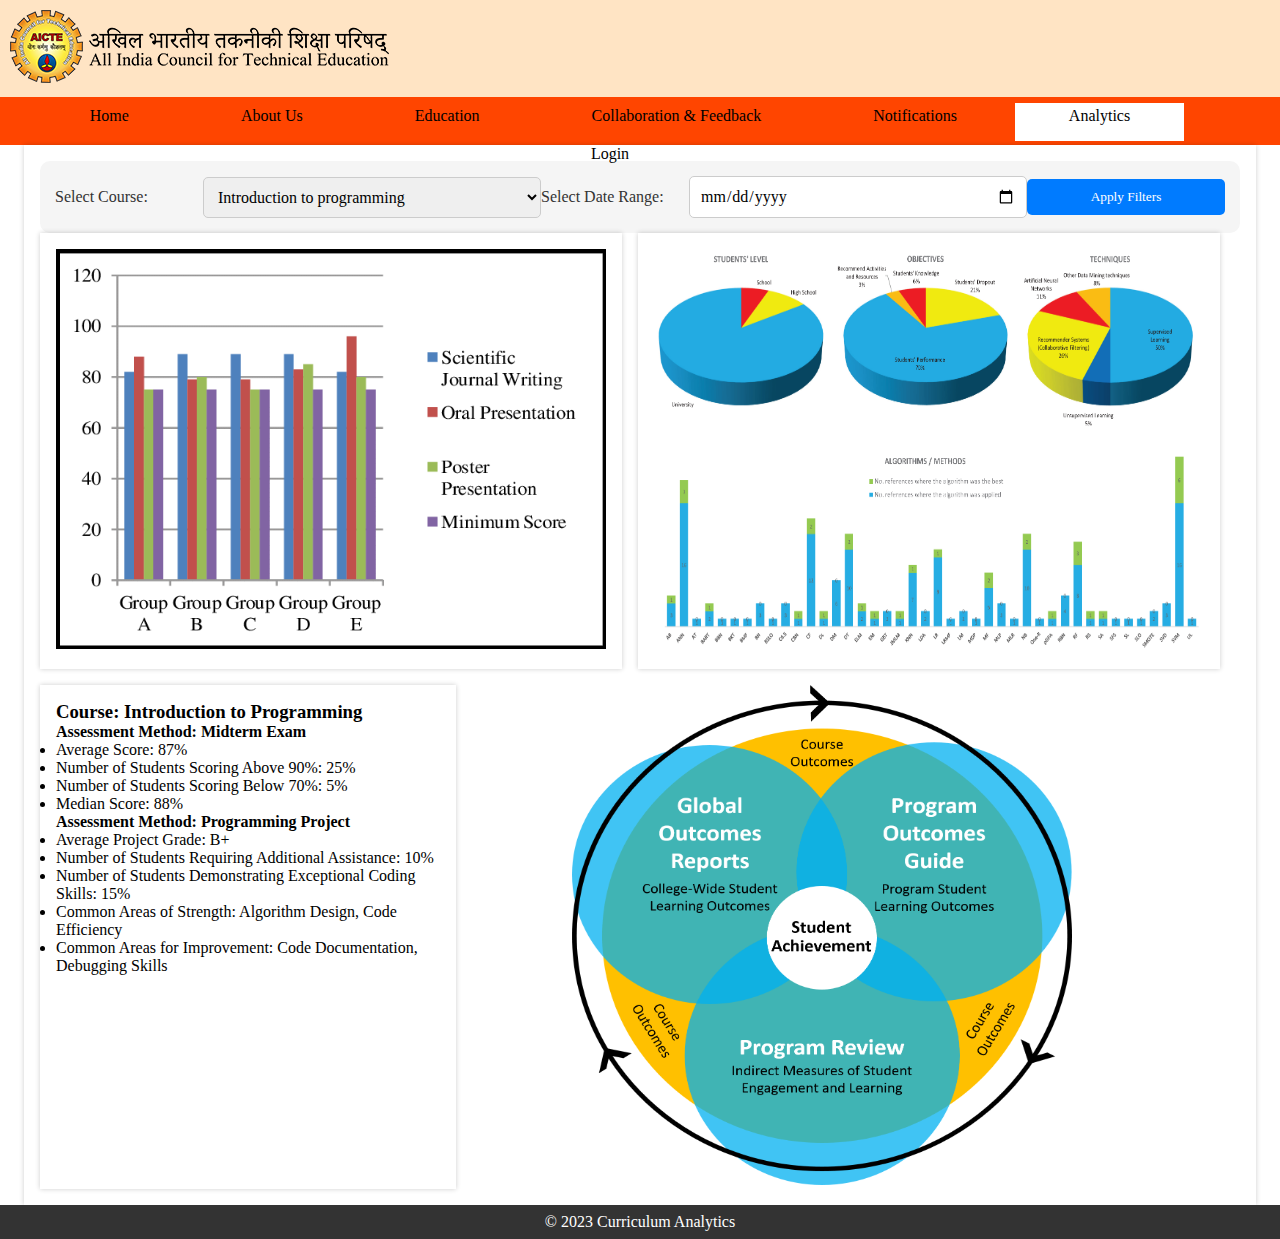
<file: HomePage/analytics.html>
<!DOCTYPE html>
<html lang="en">

<head>
    <meta charset="UTF-8">
    <meta name="viewport" content="width=device-width, initial-scale=1.0">
    <title>Analytics</title>
    <link rel="stylesheet" href="analytics.css">
</head>

<body>
    <header>
        <div class="main">
            <dir class="logo">
                <img src="/HomePage/logo_new.png">
            </dir>

            <div class="menu">
                <ul>
                    <li><a href="/HomePage/index.html">Home</a></li>
                    <li><a href="/HomePage/about.html">About Us</a></li>
                    <li><a href="/HomePage/education.html">Education</a></li>
                    <li><a href="/HomePage/collaboration&feedback.html">Collaboration & Feedback</a></li>
                    <li><a href="#">Notifications</a></li>
                    <li class="active"><a href="/HomePage/analytics.html">Analytics</a></li>
                    <li><a href="/LoginPage/login.html">Login</a></li>
                </ul>
            </div>
        </div>
    </header>
    <main>
        <div id="filters">
            <label for="courseSelect">Select Course:</label>
            <select id="courseSelect">
                <option value="course1">Introduction to programming</option>
                <option value="course2"> Data Structures and Algorithms</option>
                <option value="course3">Database Management Systems</option>
                <option value="course4">High School English Literature</option>
                <!-- Add more course options as needed -->
            </select>
            <label for="dateRange">Select Date Range:</label>
            <input type="date" id="dateRange">
            <button id="applyFilters">Apply Filters</button>
        </div>
        <div id="analytics">
            <div id="performanceChart">
                <img src="/HomePage/performanceChart.png" alt="performanceChart" width="550px" height="400px">
            </div>
            <div id="completionRateChart">
                <img src="/HomePage/rate" alt="completionRateChart" width="550px" height="400px">
            </div>

            <div id="assessmentOutcomes">
                <h3>Course: Introduction to Programming </h3>
                <h4>Assessment Method: Midterm Exam</h4>
                <li>Average Score: 87%</li>
                <li>Number of Students Scoring Above 90%: 25%</li>
                <li>Number of Students Scoring Below 70%: 5%</li>
                <li>Median Score: 88%</li>
                <h4>Assessment Method: Programming Project</h4>
                <li>Average Project Grade: B+</li>
                <li>Number of Students Requiring Additional Assistance: 10%</li>
                <li>Number of Students Demonstrating Exceptional Coding Skills: 15%</li>
                <li>Common Areas of Strength: Algorithm Design, Code Efficiency</li>
                <li>Common Areas for Improvement: Code Documentation, Debugging Skills</li>
            </div>
            <div class="img">
                <img src="/HomePage/outcomes-assessment.png" alt="assessmentOutcomes" width="500px " height="500px">
            </div>

        </div>

    </main>
    <footer>
        <p>&copy; 2023 Curriculum Analytics</p>
    </footer>
    <script src="analytics.js"></script>
</body>

</html>
</file>
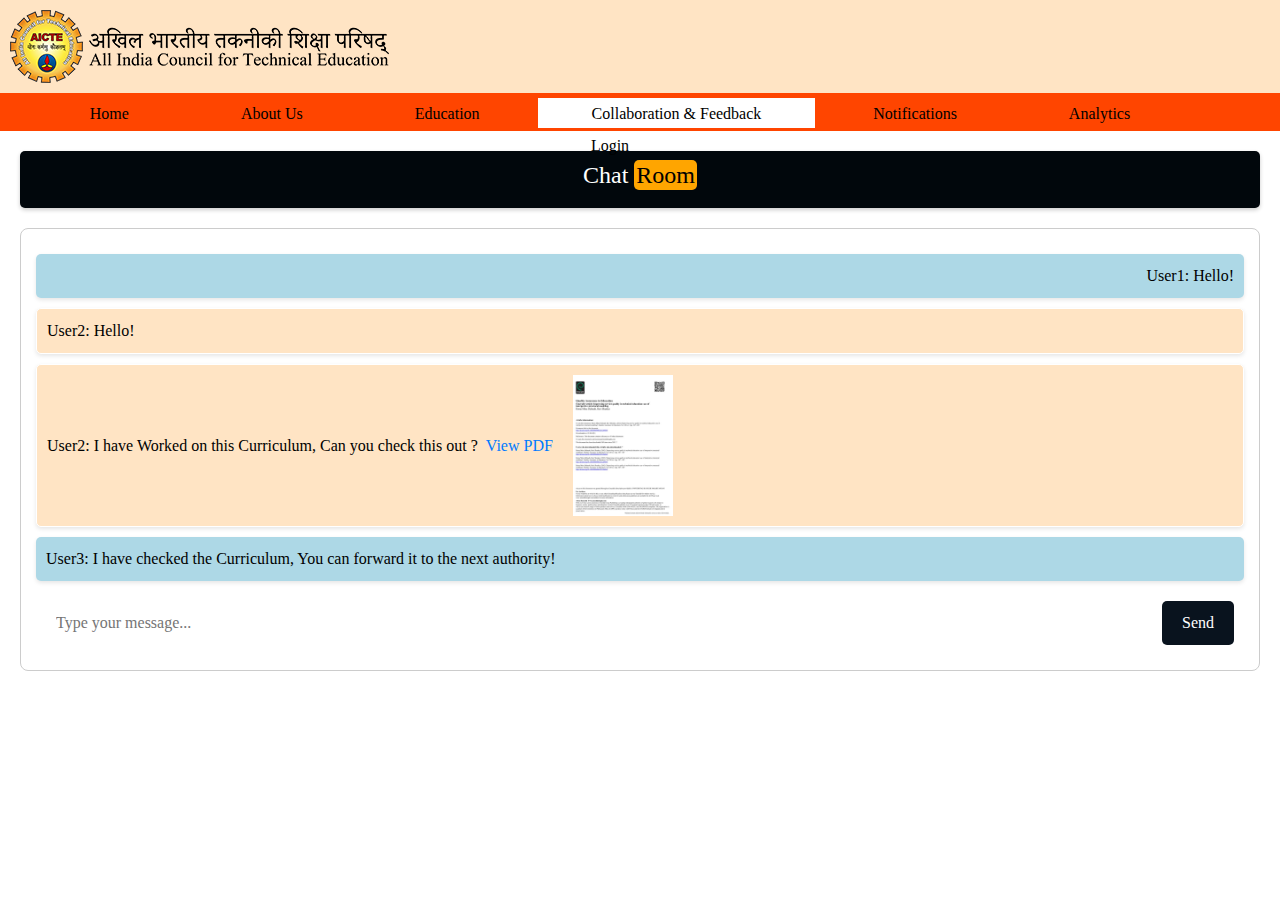
<file: HomePage/collaboration&feedback.html>
<html lang="en">

<head>
    <meta charset="UTF-8">
    <meta name="viewport" content="width=device-width, initial-scale=1.0">
    <title>AICTE</title>
    <link rel="stylesheet" href="collaboration&feedback.css">
    <link rel="stylesheet" href="https://cdn.jsdelivr.net/npm/bootstrap@4.0.0/dist/css/bootstrap.min.css"
        integrity="sha384-Gn5384xqQ1aoWXA+058RXPxPg6fy4IWvTNh0E263XmFcJlSAwiGgFAW/dAiS6JXm" crossorigin="anonymous">
</head>
<header>
    <div class="main">
        <dir class="logo">
            <img src="logo_new.png">
        </dir>

        <div class="menu">
            <ul>
                <li><a href="/HomePage/index.html">Home</a></li>
                <li><a href="/HomePage/about.html">About Us</a></li>
                <li><a href="/HomePage/education.html">Education</a></li>
                <li class="active"><a href="/HomePage/collaboration&feedback.html">Collaboration & Feedback</a></li>
                <li><a href="#">Notifications</a></li>
                <li><a href="/HomePage/analytics.html">Analytics</a></li>
                <li><a href="/LoginPage/login.html">Login</a></li>
            </ul>
        </div>

    </div>
</header>

<body>

    <div class="chat-container">
        <div class="chat-header">
            <h2>Chat <span class="chat-room">Room</span></h2>
        </div>
        <div class="chat-messages">
            <!-- Messages will be displayed here -->
            <!-- For text messages -->
            <div class="message user1">
                <div class="message-content">
                    User1: Hello!
                </div>
            </div>
            <!-- For PDF messages -->
            <div class="message user2">
                <div class="message-content">
                    User2: Hello!</div>
            </div>
            <div class="message user2">
                <div class="message-content">
                    User2: I have Worked on this Curriculum, Can you check this out ? &nbsp;
                    <a href="dummy1.pdf" target="_blank">View PDF</a>
                    <img class="pdf-thumbnail" src="thumbnail1.jpg" alt="PDF Thumbnail">
                </div>
            </div>
            <div class="message user3">
                <div class="message-content">
                    User3: I have checked the Curriculum, You can forward it to the next authority!
                </div>
            </div>
            <div class="chat-input-container">
                <input type="text" id="message-input" placeholder="Type your message...">
                <button id="send-button">Send</button>
            </div>
        </div>
    </div>

    <!-- main js -->
    <script src="collaboration&feedback.js"></script>

    <!-- Optional JavaScript -->
    <!-- jQuery first, then Popper.js, then Bootstrap JS -->
    <script src="https://code.jquery.com/jquery-3.2.1.slim.min.js"
        integrity="sha384-KJ3o2DKtIkvYIK3UENzmM7KCkRr/rE9/Qpg6aAZGJwFDMVNA/GpGFF93hXpG5KkN"
        crossorigin="anonymous"></script>
    <script src="https://cdn.jsdelivr.net/npm/popper.js@1.12.9/dist/umd/popper.min.js"
        integrity="sha384-ApNbgh9B+Y1QKtv3Rn7W3mgPxhU9K/ScQsAP7hUibX39j7fakFPskvXusvfa0b4Q"
        crossorigin="anonymous"></script>
    <script src="https://cdn.jsdelivr.net/npm/bootstrap@4.0.0/dist/js/bootstrap.min.js"
        integrity="sha384-JZR6Spejh4U02d8jOt6vLEHfe/JQGiRRSQQxSfFWpi1MquVdAyjUar5+76PVCmYl"
        crossorigin="anonymous"></script>
</body>

</html>
</file>
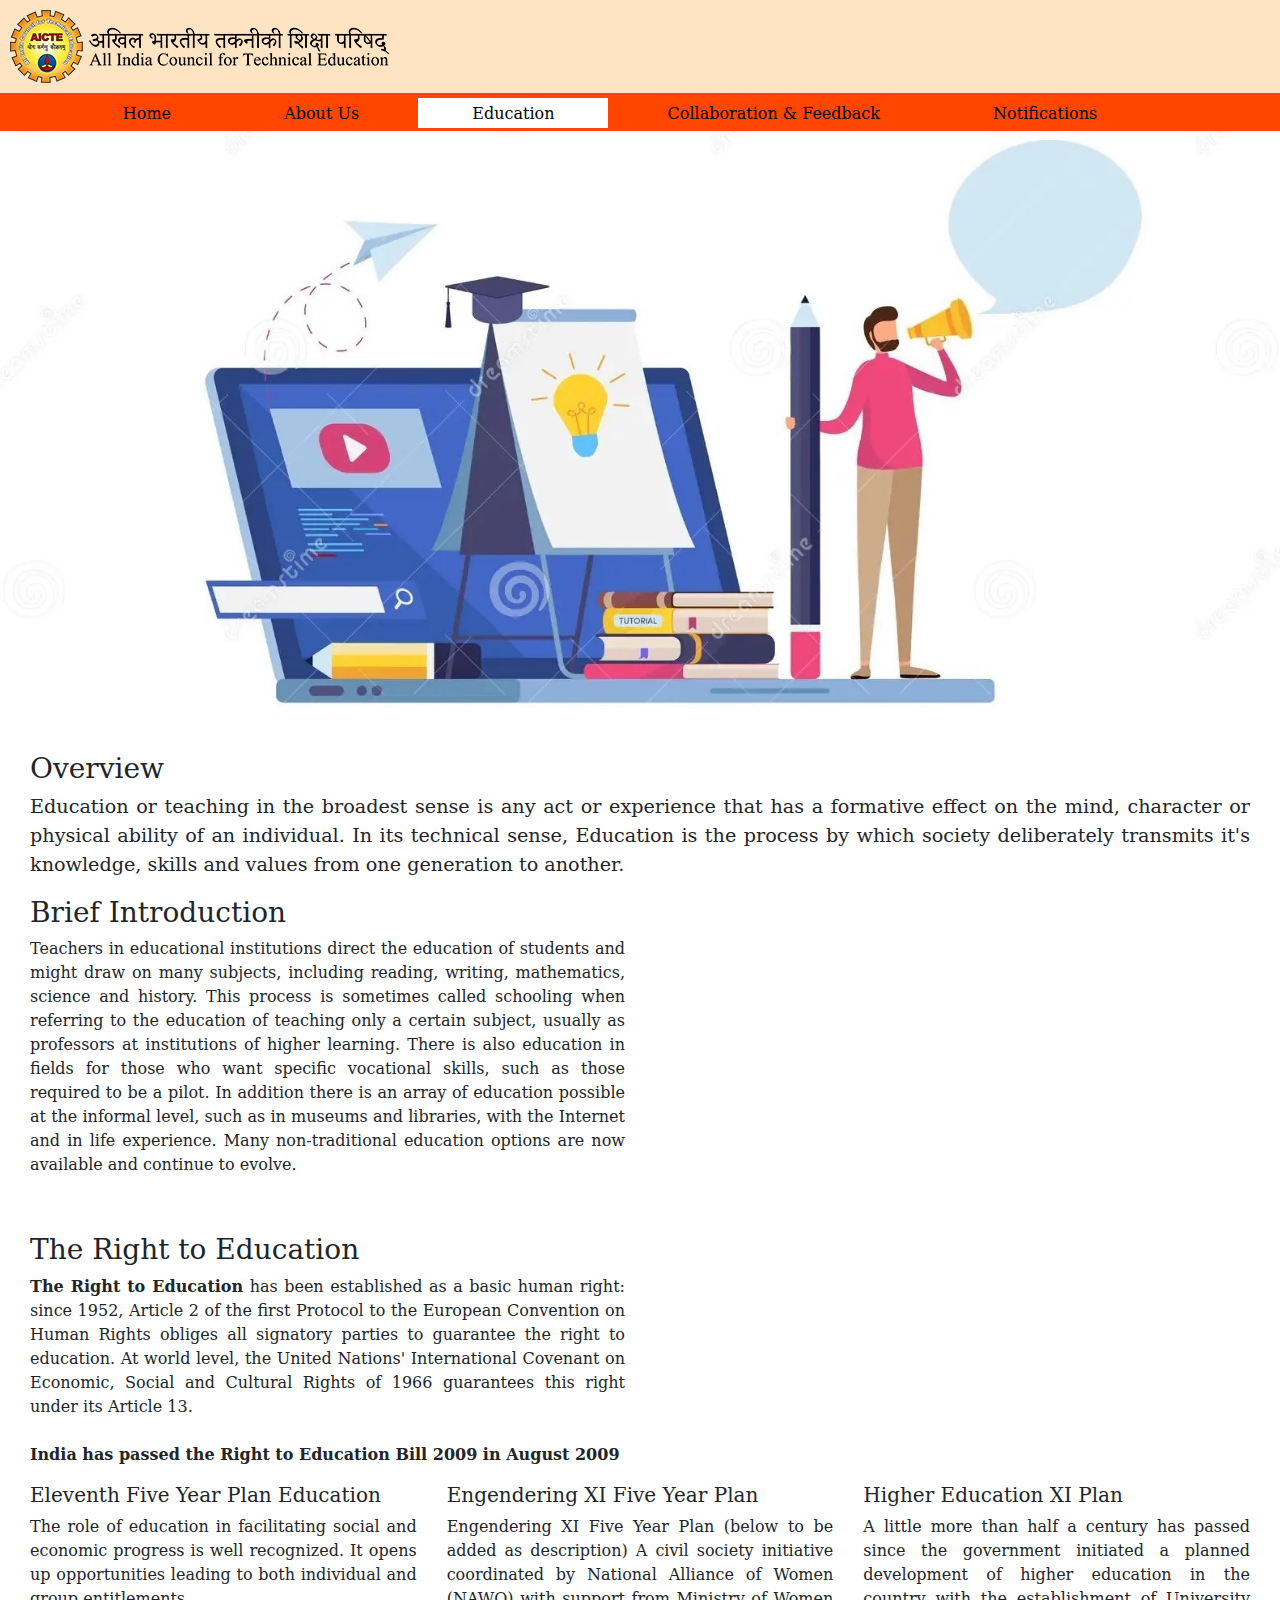
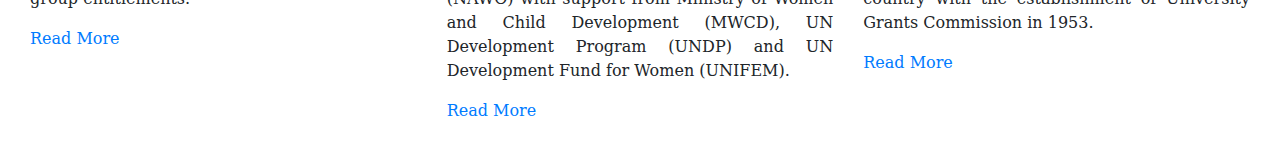
<file: HomePage/education.html>
<html lang="en">

<head>
    <meta charset="UTF-8">
    <meta name="viewport" content="width=device-width, initial-scale=1.0">
    <title>AICTE</title>
    <link rel="stylesheet" href="education.css">
    <!-- Bootstrap CSS -->
    <link rel="stylesheet" href="https://cdn.jsdelivr.net/npm/bootstrap@4.0.0/dist/css/bootstrap.min.css"
        integrity="sha384-Gn5384xqQ1aoWXA+058RXPxPg6fy4IWvTNh0E263XmFcJlSAwiGgFAW/dAiS6JXm" crossorigin="anonymous">
</head>
<header>
    <div class="main">
        <dir class="logo">
            <img src="logo_new.png">
        </dir>

        <div class="menu">
            <ul>
                <li><a href="/HomePage/index.html">Home</a></li>
                <li><a href="/HomePage/about.html">About Us</a></li>
                <li class="active"><a href="/HomePage/education.html">Education</a></li>
                <li><a href="/HomePage/collaboration&feedback.html">Collaboration & Feedback</a></li>
                <li><a href="#">Notifications</a></li>
                <li><a href="/HomePage/analytics.html">Analytics</a></li>
                <li><a href="/LoginPage/login.html">Login</a></li>
            </ul>
        </div>

    </div>
</header>

<body>

    <img src="image1.jpg" alt="image containing education related stuff" width="100%">

    <section class="section-1">

        <h3>Overview</h3>

        <div class="initial-text">
            <p>
                Education or teaching in the broadest sense is any act or experience that has a formative effect on the
                mind, character or physical ability of an individual. In its technical sense, Education is the process
                by which society deliberately transmits it's knowledge, skills and values from one generation to
                another.
            </p>
        </div>

        <div class="row">


            <div id="content" class="column col-md-12">


                <div class="region region-content">
                    <div id="block-system-main" class="block block-system">
                        <div class="content">
                            <article id="node-116" class="node node-page clearfix" about="/education/overview"
                                typeof="foaf:Document">
                                <span property="dc:title" content="Overview"
                                    class="rdf-meta element-hidden"></span><span property="sioc:num_replies" content="0"
                                    datatype="xsd:integer" class="rdf-meta element-hidden">
                                </span>

                                <div class="content">
                                    <div class="field field-name-body field-type-text-with-summary field-label-hidden">
                                        <div class="field-items">
                                            <div class="field-item even" property="content:encoded">
                                                <div class="edu_html lzt_html">
                                                    <div class="row">
                                                        <div class="col-sm-6">
                                                            <article class="b_intro">
                                                                <h3 class="ft-geor">Brief Introduction</h3>
                                                                <p>Teachers in educational institutions direct the
                                                                    education
                                                                    of students and might draw on many subjects,
                                                                    including
                                                                    reading, writing, mathematics, science and history.
                                                                    This
                                                                    process is sometimes called schooling when referring
                                                                    to
                                                                    the education of teaching only a certain subject,
                                                                    usually as professors at institutions of higher
                                                                    learning. There is also education in fields for
                                                                    those
                                                                    who want specific vocational skills, such as those
                                                                    required to be a pilot. In addition there is an
                                                                    array of
                                                                    education possible at the informal level, such as in
                                                                    museums and libraries, with the Internet and in life
                                                                    experience. Many non-traditional education options
                                                                    are
                                                                    now available and continue to evolve.</p>
                                                            </article>
                                                            <p class="clearfix"><br></p>
                                                            <article>
                                                                <h3 class="ft-geor">The Right to Education</h3>
                                                                <p><strong>The Right to Education</strong> has been
                                                                    established as a basic human right: since 1952,
                                                                    Article
                                                                    2 of the first Protocol to the European Convention
                                                                    on
                                                                    Human Rights obliges all signatory parties to
                                                                    guarantee
                                                                    the right to education. At world level, the United
                                                                    Nations' International Covenant on Economic, Social
                                                                    and
                                                                    Cultural Rights of 1966 guarantees this right under
                                                                    its
                                                                    Article 13.<br><br><strong>India has passed the
                                                                        Right to
                                                                        Education Bill 2009 in August 2009</strong></p>
                                                            </article>
                                                        </div>
                                                    </div>

                                                    <section id="year_plans">
                                                        <div class="row">
                                                            <div class="col-sm-4">
                                                                <article>
                                                                    <h5 class="ft-geor">Eleventh Five Year Plan
                                                                        Education
                                                                    </h5>
                                                                    <p>The role of education in facilitating social
                                                                        and economic progress is well recognized. It
                                                                        opens
                                                                        up opportunities leading to both individual and
                                                                        group entitlements. </p>
                                                                    <a href="https://www.aicte-india.org/downloads/eleventh_five_year_plan_education_2007_12.pdf"
                                                                        class="btn-blue" target="_blank">Read
                                                                        More</a>
                                                                </article>
                                                            </div>
                                                            <div class="col-sm-4">
                                                                <article>
                                                                    <h5 class="ft-geor">Engendering XI Five Year Plan
                                                                    </h5>
                                                                    <p>Engendering XI Five Year Plan (below to be added
                                                                        as
                                                                        description)
                                                                        A civil society initiative coordinated by
                                                                        National
                                                                        Alliance of Women (NAWO) with support from
                                                                        Ministry
                                                                        of Women and Child Development (MWCD), UN
                                                                        Development Program (UNDP) and UN Development
                                                                        Fund
                                                                        for Women (UNIFEM). </p>
                                                                    <a href="http://www.aicte-india.org/downloads/engendering_XI_five_year_plan.pdf"
                                                                        class="btn-blue" target="_blank">Read More</a>
                                                                </article>
                                                            </div>
                                                            <div class="col-sm-4">
                                                                <article>
                                                                    <h5 class="ft-geor">Higher Education XI Plan</h5>
                                                                    <p>A little more than half a century has passed
                                                                        since
                                                                        the government initiated a
                                                                        planned development of higher education in the
                                                                        country with the establishment of
                                                                        University Grants Commission in 1953. </p>
                                                                    <a href="http://www.aicte-india.org/downloads/higher_education_XIplan.pdf"
                                                                        class="btn-blue" target="_blank">Read More</a>
                                                                </article>
                                                            </div>

                                                        </div>
                                                    </section>

                                                </div>
                                            </div>
                                        </div>
                                    </div>
                                </div>



                            </article>
                        </div>
                    </div>
                </div>
            </div>

        </div>

    </section>

    <!-- Main JavaScript -->
    <!-- <script src="script.js"></script> -->

    <!-- Optional JavaScript -->
    <!-- jQuery first, then Popper.js, then Bootstrap JS -->
    <script src="https://code.jquery.com/jquery-3.2.1.slim.min.js"
        integrity="sha384-KJ3o2DKtIkvYIK3UENzmM7KCkRr/rE9/Qpg6aAZGJwFDMVNA/GpGFF93hXpG5KkN"
        crossorigin="anonymous"></script>
    <script src="https://cdn.jsdelivr.net/npm/popper.js@1.12.9/dist/umd/popper.min.js"
        integrity="sha384-ApNbgh9B+Y1QKtv3Rn7W3mgPxhU9K/ScQsAP7hUibX39j7fakFPskvXusvfa0b4Q"
        crossorigin="anonymous"></script>
    <script src="https://cdn.jsdelivr.net/npm/bootstrap@4.0.0/dist/js/bootstrap.min.js"
        integrity="sha384-JZR6Spejh4U02d8jOt6vLEHfe/JQGiRRSQQxSfFWpi1MquVdAyjUar5+76PVCmYl"
        crossorigin="anonymous"></script>
</body>

</html>
</file>
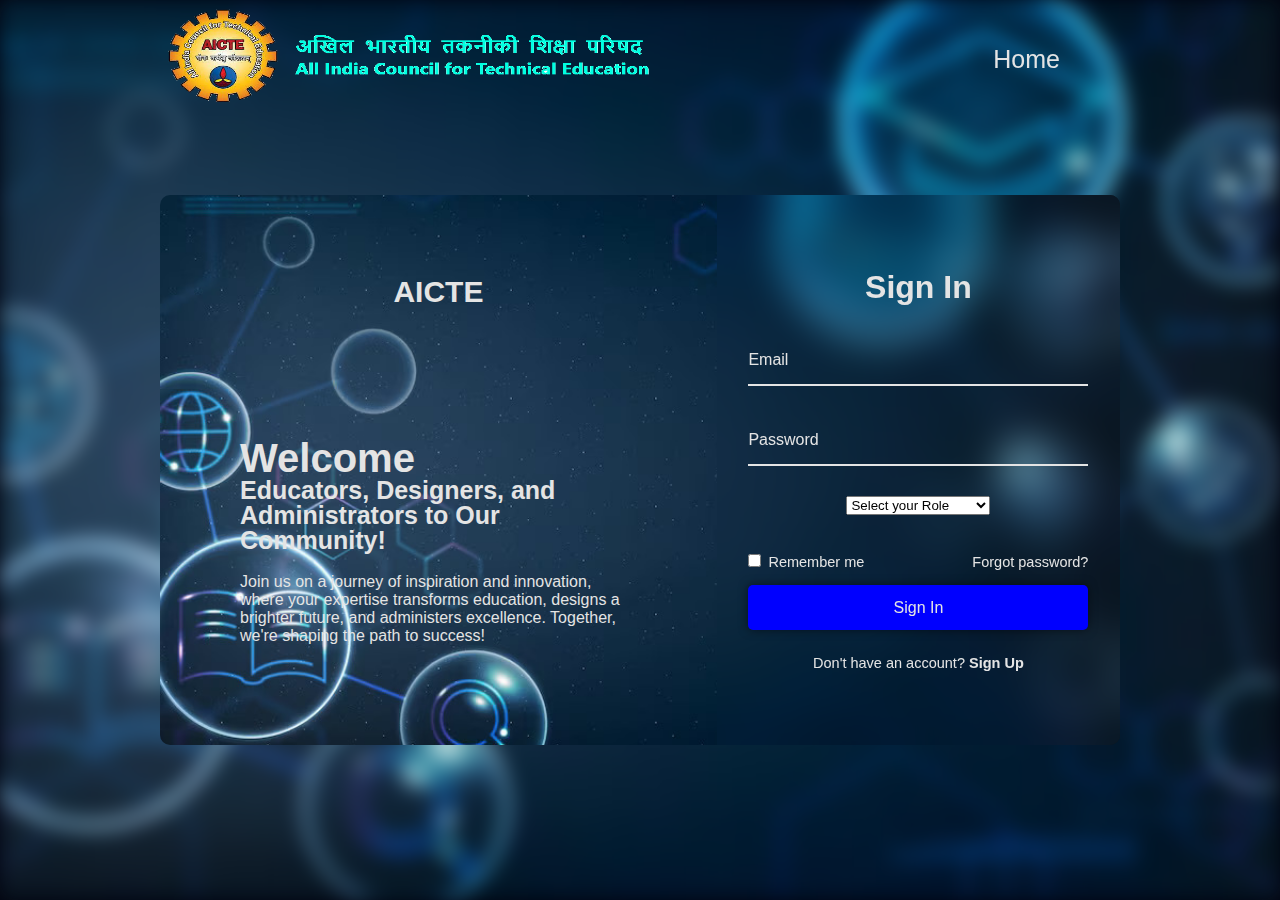
<file: LoginPage/login.html>
<html lang="en">

<head>
    <meta charset="UTF-8">
    <meta name="viewport" content="width=device-width, initial-scale=1.0">
    <link rel="stylesheet" href="login.css">
    <title>AICTE-Login</title>
</head>

<header class="header">
    <dir class="logo">
        <img src="logo_2.png" width="60%" height="85%">
    </dir>
    <nav class="navbar">
        <a href="/HomePage/index.html">Home</a>
    </nav>

</header>

<body>
    <div class="background"></div>

    <div class="container">
        <div class="content">
            <h2 class="log"><i class="head"></i>AICTE</h2>
            <div class="text">
                <h2>Welcome<br> <span>Educators, Designers, and Administrators to Our Community!</span></h2>
                <p>Join us on a journey of inspiration and innovation, where your expertise transforms education,
                    designs a brighter future, and administers excellence. Together, we're shaping the path to success!
                </p>
            </div>
        </div>
        <div class="logreg-box">
            <div class="form-box login">
                <form action="#">
                    <h2>Sign In</h2>
                    <div class="input-box">
                        <input type="email" required>
                        <label>Email</label>
                    </div>
                    <div class="input-box">
                        <input type="password" required>
                        <label>Password</label>
                    </div>
                    <div class="dropdown">
                        <select>
                            <option value="option1">Select your Role</option>
                            <option value="option2">Administrator</option>
                            <option value="option3">Educator</option>
                            <option value="option4">Curriculum Designer</option>
                        </select>
                    </div>
                    <br><br><br>

                    <div class="remember-forgot">
                        <label><input type="checkbox"> Remember me</label>
                        <a href="#">Forgot password?</a>
                    </div>

                    <button type="submit" class="btn">Sign In</button>

                    <div class="login-register">
                        <p>Don't have an account? <a href="/SignUpPage/signup.html" class="register-link">Sign Up</a></p>
                    </div>
                </form>
            </div>

            <div class="form-box register">
                <form action="#">
                    <h2>Sign Up</h2>

                    <div class="input-box">
                        <input type="text" required>
                        <label>Name</label>
                    </div>

                    <div class="input-box">
                        <input type="email" required>
                        <label>Email</label>
                    </div>
                    <label for="dropdown">Select your Domain:</label>
                    <select id="dropdown">
                        <option value="option1">Administrator Login</option>
                        <option value="option2">Educator Login</option>
                        <option value="option3">Curriculum Designer Login</option>
                    </select>

                    <div class="input-box">
                        <input type="password" required>
                        <label>Password</label>
                    </div>
                    <div class="input-box">
                        <input type="password" required>
                        <label>Confirm Password</label>
                    </div>

                    <div class="remember-forgot">
                        <label><input type="checkbox">I agree to the terms and conditions</label>
                    </div>

                    <button type="submit" class="btn">Sign Up</button>

                    <div class="login-register">
                        <p>Already have an account?<a href="#" class="login-link">Sign In</a></p>
                    </div>
                </form>
            </div>

        </div>
    </div>

    <script src="script.js"></script>
</body>

</html>
</file>
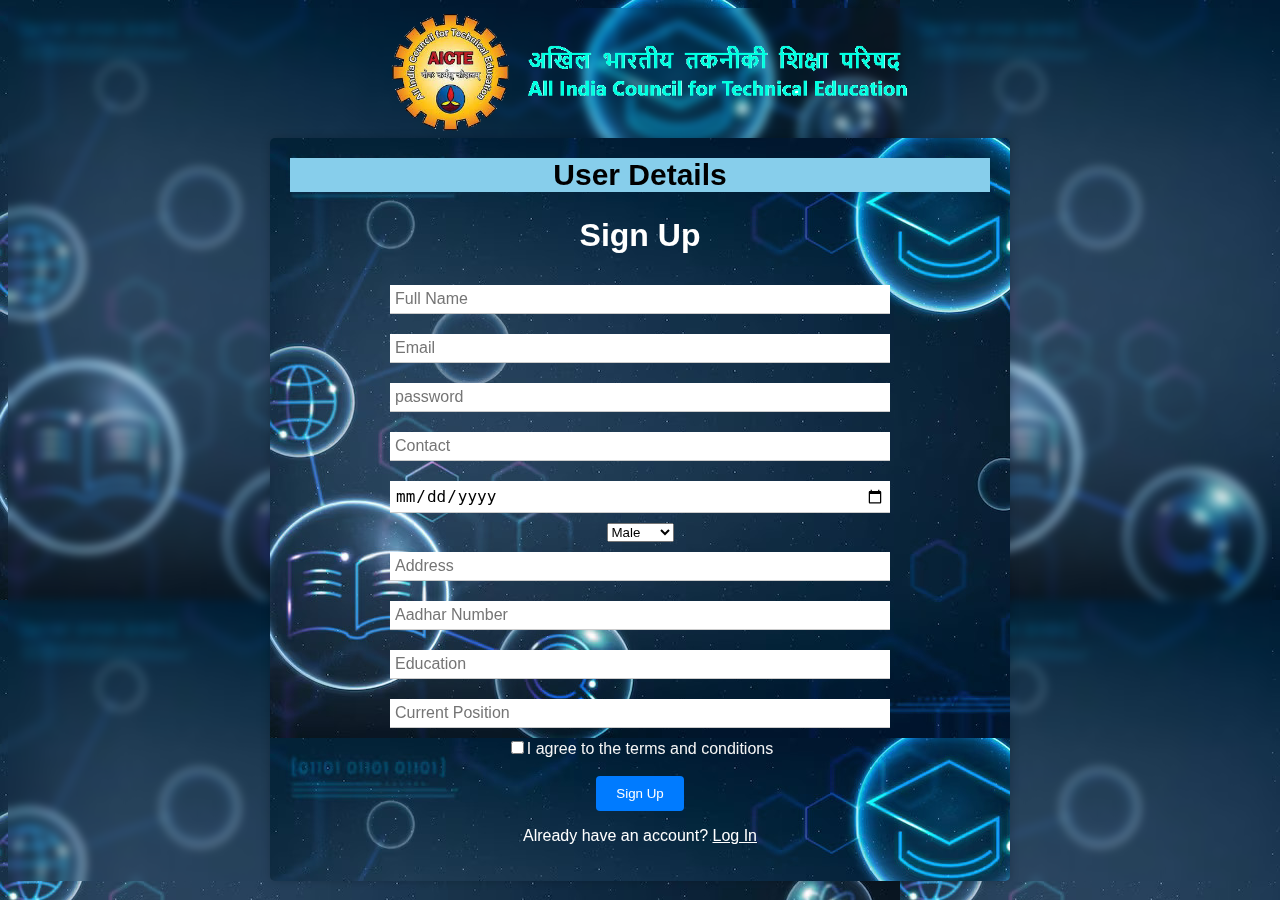
<file: SignUpPage/signup.html>
<!DOCTYPE html>
<html lang="en">

<head>
    <meta charset="UTF-8">
    <meta name="viewport" content="width=device-width, initial-scale=1.0">
    <title>Sign Up</title>
    <link rel="stylesheet" href="signup.css">
</head>
<div class="logo">
    <img src="logo_2.png" alt="Logo">
</div>

<body>
    <div class="container">
        <h2>User Details</h2>
        <h1 style="color: white; text-align: center; margin-top: 0%;">Sign Up</h1>
        <form class="signup-form" action="signup_process.php" method="post">
            <input class="line-input" type="text" id="fullName" name="fullName" placeholder="Full Name" required>
            <input class="line-input" type="text" id="email" name="email" placeholder="Email" required>
            <input class="line-input" type="password" id="password" name="password" placeholder="password" required>
            <input class="line-input" type="tel" id="contact" name="contact" placeholder="Contact" required>
            <input class="line-input" type="date" id="dob" name="dob" placeholder="Date of Birth" required>
            <select id="gender" name="gender" required>
                <option value="male">Male</option>
                <option value="female">Female</option>
                <option value="other">Other</option>
            </select>
            <input class="line-input" type="text" id="address" name="address" placeholder="Address" required>
            <input class="line-input" type="text" id="aadharNumber" name="aadharNumber" placeholder="Aadhar Number"
                required>
            <input class="line-input" type="text" id="education" name="education" placeholder="Education" required>
            <input class="line-input" type="text" id="currentPosition" name="currentPosition"
                placeholder="Current Position" required>

            <div class="remember-forgot">
                <label style="color: whitesmoke;"><input type="checkbox">I agree to the terms and conditions</label>
            </div>
            <br>
            <button type="submit">Sign Up</button>
            <div class="login-register">
                <p>Already have an account? <a href="/LoginPage/login.html" class="login-link">Log In</a></p>
            </div>
        </form>
    </div>
</body>

</html>
</file>
<file: index.css>
*{
    margin: 0px;
    padding: 0px;
    font-family: Century;
}
body{
    background-position: center;
    background-size: cover;
}
ul{
    float: center;
    list-style-type: none;
    margin-top: 1px;
    min-width: 400px;
    margin-right: 60px;
    min-height: 40px;
    font-size: 16px;
}
ul li{
    display: inline-block;
    display: inline-flex;
}
ul li a{
    text-decoration: none;
    color: black;
    padding: 3px 53px;
    border: 1px solid transparent;
    transition: 0.5 ease;
}
ul li a:hover{
    background-color: white;
    height: 30px;
    color: black;
}
.menu
{
    background-color: orangered;
    text-align: center;
    height: 38px;
    padding: 5px;
}
ul li.active a{
    background-color: white;
    height: 30px;
    color: #000;
}
.logo{
    background-color: bisque;
    padding: 10px;
}

.sub-menu {
    display: none;
    top: 6%;
    position: relative;
}

.sub-menu ul {
    position: absolute;
}

.main ul li:hover .sub-menu {
    display: block;
    position: absolute;
    background-color: rgb(0, 45, 117);
    margin-top: 80px;
    margin-left: -85px;

}
 .main ul li:hover .sub-menu ul {
    display: block;
    /* margin: ; */
 }

.empty{
    padding: 45px;
    margin: auto;
}
</file>
<file: HomePage/index.css>
*{
    margin: 0px;
    padding: 0px;
    font-family: Century;
}
body{
    background-position: center;
    background-size: cover;
}
ul{
    float: center;
    list-style-type: none;
    margin-top: 1px;
    min-width: 400px;
    margin-right: 60px;
    min-height: 40px;
    font-size: 16px;
}
ul li{
    display: inline-block;
    display: inline-flex;
}
ul li a{
    text-decoration: none;
    color: black;
    padding: 3px 53px;
    border: 1px solid transparent;
    transition: 0.5 ease;
}
ul li a:hover{
    background-color: white;
    height: 30px;
    color: black;
}
.menu
{
    background-color: orangered;
    text-align: center;
    height: 38px;
    padding: 5px;
}
ul li.active a{
    background-color: white;
    height: 30px;
    color: #000;
}
.logo{
    background-color: bisque;
    padding: 10px;
}

.sub-menu {
    display: none;
    top: 6%;
    position: relative;
}

.sub-menu ul {
    position: absolute;
}

.main ul li:hover .sub-menu {
    display: block;
    position: absolute;
    background-color: rgb(0, 45, 117);
    margin-top: 80px;
    margin-left: -85px;

}
 .main ul li:hover .sub-menu ul {
    display: block;
    /* margin: ; */
 }

.empty{
    padding: 45px;
    margin: auto;
}
</file>
<file: about.css>
* {
    margin: 0px;
    padding: 0px;
    font-family: Century;
}

body {
    background-position: center;
    background-size: cover;
    font-family: Arial, sans-serif;
    margin: 0;
    padding: 0;
    font-size: larger;
    background-image: url("BGI.jpg");
    backdrop-filter: blur(5px);
}

ul {
    float: center;
    list-style-type: none;
    margin-top: 1px;
    min-width: 400px;
    margin-right: 60px;
    min-height: 40px;
    font-size: 16px;
}

ul li {
    display: inline-block;
    display: inline-flex;
}

ul li a {
    text-decoration: none;
    color: black;
    padding: 3px 53px;
    border: 1px solid transparent;
    transition: 0.5 ease;
}

ul li a:hover {
    background-color: white;
    height: 30px;
    color: black;
}

.menu {
    background-color: orangered;
    text-align: center;
    height: 38px;
    padding: 5px;
}

ul li.active a {
    background-color: white;
    height: 30px;
    color: #000;
}

.logo {
    background-color: bisque;
    padding: 10px;
}

.sub-menu {
    display: none;
    top: 6%;
    position: relative;
}

.sub-menu ul {
    position: absolute;
}

.main ul li:hover .sub-menu {
    display: block;
    position: absolute;
    background-color: rgb(0, 45, 117);
    margin-top: 80px;
    margin-left: -85px;

}

.main ul li:hover .sub-menu ul {
    display: block;
    /* margin: ; */
}

.empty {
    padding: 10px;
    margin: auto;
}

.container {
    max-width: 1300px;
    margin: 0 auto;
    margin-top: 1%;
    padding: 20px;
    /* background-image: url("culum.jpg"); */
}

/* h2 {
    font-size: 30px;
    margin-bottom: 10px;
} */

/*
header {
    background-color: darkred;
    color: #fff;
    text-align: left;
    padding: 20px;
}


h1 {
    font-size: 32px;
}


p {
    font-size: 25px;
    line-height: 1.3;

}

ul {
    list-style-type: disc;
    margin-left: 20px;
    font-size: 25px;
}

.contact-link {
    color: #0073e6;
    text-decoration: none;
}

.contact-link:hover {
    text-decoration: underline;
} */
</file>
<file: analytics.css>
/* Add your CSS styles for layout and appearance here */
* {
    margin: 0px;
    padding: 0px;
    font-family: Century;
}

body {
    /* background-image: linear-gradient(rgba(0,0,0,0.5),rgba(0,0,0,0.5),rgba(0,0,0,0.5)), url(bu.jpg); */
    background-position: center;
    background-size: cover;
}

ul {
    float: center;
    list-style-type: none;
    margin-top: 1px;
    min-width: 400px;
    margin-right: 60px;
    min-height: 40px;
    font-size: 16px;
}

ul li {
    display: inline-block;
    display: inline-flex;
}

ul li a {
    text-decoration: none;
    color: black;
    padding: 3px 53px;
    border: 1px solid transparent;
    transition: 0.5 ease;
}

ul li a:hover {
    background-color: white;
    height: 30px;
    color: black;
}

.menu {
    background-color: orangered;
    text-align: center;
    height: 38px;
    padding: 5px;
}

ul li.active a {
    background-color: white;
    height: 30px;
    color: #000;
}


.logo {
    background-color: bisque;
    padding: 10px;
}


main {
    max-width: 1200px;
    margin: 0 auto;
    padding: 1rem;
    background-color: #fff;
    box-shadow: 0px 0px 5px rgba(0, 0, 0, 0.2);
}

.sub-menu {
    display: none;
    top: 6%;
    position: relative;
}

.sub-menu ul {
    position: absolute;
}

.main ul li:hover .sub-menu {
    display: block;
    position: absolute;
    background-color: rgb(0, 45, 117);
    margin-top: 80px;
    margin-left: -85px;

}

.main ul li:hover .sub-menu ul {
    display: block;
    /* margin: ; */
}


#filters {
    margin-bottom: 1rem;
    display: flex;
    flex-wrap: wrap;
    justify-content: space-between;
    align-items: center;
    max-width: 1550px;
    /* Adjust the max-width as needed */
    margin: 0 auto;
    /* Center the filter section */
    padding: 15px;
    background-color: #f5f5f5;
    /* Background color for the filter section */
    border-radius: 10px;
}



label {
    flex: 1;
    margin-right: -10px;
    /* Adjust the margin for spacing between labels and form elements */
    color: #333;
    /* Text color for labels */
}

#analytics {
    display: flex;
    flex-wrap: wrap;
    gap: 1rem;
}

select,
input[type="date"] {
    flex: 2;
    padding: 10px;
    border: 1px solid #ccc;
    /* Border for form elements */
    border-radius: 5px;
    font-size: 16px;
}

button {
    flex: 1;
    padding: 10px 20px;
    background-color: #007bff;
    /* Background color for the "Apply Filters" button */
    color: #fff;
    /* Text color for the button */
    border: none;
    border-radius: 5px;
    cursor: pointer;
}

button:hover {
    background-color: #0056b3;
    /* Background color on hover */
}


#performanceChart,
#completionRateChart,
#assessmentOutcomes {
    flex-basis: calc(33.33% - 1rem);
    padding: 1rem;
    background-color: #fff;
    box-shadow: 0px 0px 5px rgba(0, 0, 0, 0.2);
}

footer {
    text-align: center;
    background-color: #333;
    color: #fff;
    padding: 0.5rem 0;
}

.img {
    margin-left: 100px;
    /* Add some space between the image and the navigation links */
}
</file>
<file: collaboration&feedback.css>
* {
    margin: 0px;
    padding: 0px;
    font-family: Century;
}

body {
    /* background-image: linear-gradient(rgba(0,0,0,0.5),rgba(0,0,0,0.5),rgba(0,0,0,0.5)), url(bu.jpg); */
    background-position: center;
    background-size: cover;
    background-color: bisque;
}

ul {
    float: center;
    list-style-type: none;
    margin-top: 1px;
    min-width: 400px;
    margin-right: 60px;
    min-height: 40px;
    font-size: 16px;
}

ul li {
    display: inline-block;
    display: inline-flex;
}

ul li a {
    text-decoration: none;
    color: black;
    padding: 3px 53px;
    border: 1px solid transparent;
    transition: 0.5 ease;
}

ul li a:hover {
    background-color: white;
    height: 30px;
    color: black;
}

.menu {
    background-color: orangered;
    text-align: center;
    height: 38px;
    padding: 5px;
}

ul li.active a {
    background-color: white;
    height: 30px;
    color: #000;
}

.logo {
    background-color: bisque;
    padding: 10px;
}

.sub-menu {
    display: none;
    top: 6%;
    position: relative;
}

.sub-menu ul {
    position: absolute;
}

.main ul li:hover .sub-menu {
    display: block;
    position: absolute;
    background-color: rgb(0, 45, 117);
    margin-top: 80px;
    margin-left: -85px;

}

.main ul li:hover .sub-menu ul {
    display: block;
    /* margin: ; */
}

/* Your existing CSS for styling the dropdown menu */
.sub-menu {
    display: none;
    top: 6%;
    position: relative;
}

/* ... rest of your CSS ... */


/* Updated styles for the chat UI */

/* Updated styles for PDF messages */
.pdf-thumbnail {
    max-width: 100px;
    /* Adjust the width as needed */
    height: auto;
    margin-left: 10px;
    vertical-align: middle;
}

/* Message content styles */
.message-content {
    display: flex;
    align-items: center;
}

/* Adjust spacing for better alignment */
.message.user1 .message-content {
    justify-content: flex-end;
}

/* Styling for PDF message link */
.message-content a {
    color: #007bff;
    text-decoration: none;
    margin-right: 10px;
}

/* Adjust link hover color */
.message-content a:hover {
    text-decoration: underline;
}


/* Header styles */
.chat-header {
    text-align: center;
    margin-bottom: 20px;
    background-color: #01070c;
    color: #fff;
    padding: 10px;
    border-radius: 5px;
    box-shadow: 0 2px 4px rgba(0, 0, 0, 0.2);
}

.chat-room {
    background-color: orange;
    color: black;
    padding: 2px;
    display: inline;
    border-radius: 5px;
}

.chat-container {
    background-color: white;
    border-radius: 10px;
    padding: 10px;
    margin: 10px;
}

.chat-header h2 {
    font-size: 24px;
}

/* Chat messages styles */
.chat-messages {
    border: 1px solid #ccc;
    border-radius: 8px;
    padding: 15px;
    min-height: 300px;
    max-height: 100%;
    overflow-y: auto;
    background-color: white;
}

.message {
    margin: 10px 0;
    padding: 10px;
    border-radius: 5px;
    background-color: #fff;
    box-shadow: 0 2px 4px rgba(0, 0, 0, 0.1);
}

.message.user1 {
    background-color: lightblue;

    color: black;
}

.message.user2 {
    background-color: bisque;
    color: black;
    border: solid white 1px;
}

.message.user3 {
    background-color: lightblue;
    color: black;
}

/* Input styles */
/* .chat-input {
    display: flex;
    margin-top: 20px;
    border-radius: 10px;
} */

/* Responsive styles */
@media screen and (max-width: 768px) {
    .chat-container {
        max-width: 95%;
    }

    .chat-messages {
        max-height: 250px;
    }
}

/* CSS for the chat input section */
.chat-input-container {
    display: flex;
    justify-content: space-between;
    align-items: center;
    background-color: #fff;
    padding: 10px;
    position: sticky;
    bottom: 0;
    z-index: 1;
    border-radius: 5px;
}

#message-input {
    flex: 1;
    padding: 10px;
    border: none;
    border-radius: 5px;
    font-size: 16px;
    outline: none;
}

#send-button {
    padding: 10px 20px;
    background-color: #09131e;
    color: #fff;
    border: none;
    border-radius: 5px;
    cursor: pointer;
    font-size: 16px;
}
</file>
<file: education.css>
* {
    margin: 0px;
    padding: 0px;
    /* font-family: Century; */
    font-family: Georgia, "Lucida Bright", "DejaVu Serif", Constantia, serif;
}

body {
    /* background-image: linear-gradient(rgba(0,0,0,0.5),rgba(0,0,0,0.5),rgba(0,0,0,0.5)), url(bu.jpg); */
    background-position: center;
    background-size: cover;
}

ul {
    float: center;
    list-style-type: none;
    margin-top: 1px;
    min-width: 400px;
    margin-right: 60px;
    min-height: 40px;
    font-size: 16px;
}

ul li {
    display: inline-block;
    display: inline-flex;
}

ul li a {
    text-decoration: none;
    color: black;
    padding: 3px 53px;
    border: 1px solid transparent;
    transition: 0.5 ease;
}

ul li a:hover {
    background-color: white;
    height: 30px;
    color: black;
}

.menu {
    background-color: orangered;
    text-align: center;
    height: 38px;
    padding: 5px;
}

ul li.active a {
    background-color: white;
    height: 30px;
    color: #000;
}

.logo {
    background-color: bisque;
    padding: 10px;
}

.sub-menu {
    display: none;
    top: 6%;
    position: relative;
}

.sub-menu ul {
    position: absolute;
}

.main ul li:hover .sub-menu {
    display: block;
    position: absolute;
    background-color: rgb(0, 45, 117);
    margin-top: 80px;
    margin-left: -85px;

}

.main ul li:hover .sub-menu ul {
    display: block;
    /* margin: ; */
}

/* Your existing CSS for styling the dropdown menu */
.sub-menu {
    display: none;
    top: 6%;
    position: relative;
}

/* ... rest of your CSS ... */


.initial-text {
    font-weight: 500;
    font-size: larger;
}

.section-1{
    padding: 30px;
    margin: auto;
    text-align: justify;
}

/* body p {
    text-indent: 50px;
} */
</file>
<file: login.css>
* {
    margin: 0;
    padding: 0;
    box-sizing: border-box;
    font-family: 'Poppins', sans-serif;
}

body {
    background: #020410;

}

.header {
    position: fixed;
    top: 0;
    left: 0;
    width: 100%;
    padding: 5px 12.5%;
    background: transparent;
    display: flex;
    justify-content: space-between;
    align-items: right;
    z-index: 100;
}

.navbar {
    padding-top: 40px;
    margin-right: 60px;
}

.navbar a {
    position: relative;
    font-size: 25px;
    color: #e4e4e4;
    text-decoration: none;
    font-weight: 500;
}

.navbar a::after {
    content: ' ';
    position: absolute;
    left: 0;
    bottom: -1px;
    width: 100%;
    height: 2px;
    background: #e4e4e4;
    border-radius: 5px;
    transform: translateY(10px);
    opacity: 0;
    transition: .5s;
}

.navbar a:hover::after {
    transform: translateY(0);
    opacity: 1;
}

.background {
    width: 100%;
    height: 100%;
    background: url(back.jpg) no-repeat;
    background-size: cover;
    background-position: center;
    filter: blur(10px);
}

.container {
    position: absolute;
    top: 50%;
    left: 50%;
    transform: translate(-50%, -50%);
    width: 75%;
    height: 550px;
    background: url('back.jpg') no-repeat;
    background-size: cover;
    background-position: center;
    border-radius: 10px;
    margin-top: 20px;
}

.container .content {
    position: absolute;
    top: 0;
    left: 0;
    width: 58%;
    height: 100%;
    background: transparent;
    padding: 80px;
    color: #e4e4e4;
    display: flex;
    justify-content: space-between;
    flex-direction: column;
}

.content .log {
    font-size: 30px;
    margin: auto;
    margin-top: 0px;
}

.text h2 {
    font-size: 40px;
    line-height: 1;
}

.text h2 span {
    font-size: 25px;

}

.text p {
    font-size: 16px;
    margin: 20px 0;
}

.container .logreg-box {
    position: absolute;
    top: 0;
    right: 0;
    width: calc(100% - 58%);
    height: 100%;
    overflow: hidden;
}

.logreg-box .form-box {
    position: absolute;
    display: flex;
    justify-content: center;
    align-items: center;
    width: 100%;
    height: 100%;
    background: transparent;
    backdrop-filter: blur(20px);
    border-top-right-radius: 10px;
    border-bottom-right-radius: 10px;
    color: #e4e4e4;
}

.logreg-box.form-box.login {
    transform: translateX(0);
    transition: transform .6s ease;
    transition-delay: .7s;
}

.logreg-box.active .form-box.login {
    transform: translateX(430px);
    transition: transform .6s ease;
    transition-delay: 0s;
}

.logreg-box .form-box.register {
    transform: translateX(430px);
    transition: transform .6s ease;
    transition-delay: 0s;
}

.logreg-box.active .form-box.register {
    transform: translateX(0);
    transition-delay: .7s;
}

.form-box h2 {
    font-size: 32px;
    text-align: center;
}

.form-box .input-box {
    position: relative;
    width: 340px;
    height: 50px;
    border-bottom: 2px solid #e4e4e4;
    margin: 30px 0;
}

.input-box input {
    width: 100%;
    height: 100%;
    background: transparent;
    border: none;
    outline: none;
    font-size: 16px;
    color: #e4e4e4;
    font-weight: 500;
    padding-right: 28px;
}

.input-box label {
    position: absolute;
    top: 50%;
    left: 0;
    transform: translateY(-50%);
    font-size: 16px;
    font-weight: 500;
    pointer-events: none;
    transition: .5s ease;
}

.input-box input:focus~label,
.input-box input:valid~label {
    top: -5px;
}

.form-box .remember-forgot {
    font-size: 14.5px;
    font-weight: 500;
    margin: -15px 0 15px;
    display: flex;
    justify-content: space-between;
}

.remember-forgot label input {
    accent-color: #e4e4e4;
    margin-right: 3px;
}

.remember-forgot a {
    color: #e4e4e4;
    text-decoration: none;
}

.remember-forgot a:hover {
    text-decoration: underline;
}

.btn {
    width: 100%;
    height: 45px;
    background: blue;
    border: none;
    outline: none;
    border-radius: 5px;
    cursor: pointer;
    font-size: 16px;
    color: #e4e4e4;
    font-weight: 500;
    box-shadow: 0 0 10px rgba(0, 0, 0, .5);

}

.form-box .login-register {
    font-size: 14.5px;
    font-weight: 500;
    text-align: center;
    margin-top: 25px;
}

.login-register p a {
    color: #e4e4e4;
    font-weight: 600;
    text-decoration: none;
}

.login-register p a:hover {
    text-decoration: underline;
}

.dropdown {
    text-align: center;
    margin-top: 20px;
}
</file>
<file: signup.css>
body {
    font-family: Arial, sans-serif;
    background-color: #f0f0f0;
    background-image: url("back.jpg");
    backdrop-filter: blur(5px);
}

.logo {
    text-align: center;
}

.logo img {
    width: auto;
    height: 130px;
    display: block;
    margin-left:375px;
}


.heading {
    color: whitesmoke;
    margin-top: none;
    font-size: 40px;
    margin-left: 10px;
    display: inline-block;
    vertical-align: middle;
    margin-top: 25px;
}

h2 {
    text-align: center;
    margin-top: 0%;
    color: black;
    background-color: skyblue;
    font-size: 30px;
}

p, p a {
    color: white;
}

.container {
    max-width: 700px;
    margin: 0 auto;
    height: 70%;
    padding: 20px;
    background-color: #fff;
    border-radius: 5px;
    box-shadow: 0 0 10px rgba(0, 0, 0, 0.2);
    background-image: url("back.jpg");
    overflow: hidden;
}

.signup-form {
    display: flex;
    flex-direction: column;
    align-items: center;
}

.line-input {
    border: none;
    border-bottom: 1px solid #ccc;
    margin: 10px;
    padding: 5px;
    width: 70%;
    outline: none;
    font-size: 16px;
}

.line-input:focus {
    border-bottom: 1px solid #007bff;
}

button {
    background-color: #007bff;
    color: #fff;
    padding: 10px 20px;
    border: none;
    border-radius: 4px;
    cursor: pointer;
}

button:hover {
    background-color: #0056b3;
}
</file>
<file: HomePage/about.css>
* {
    margin: 0px;
    padding: 0px;
    font-family: Century;
}

body {
    background-position: center;
    background-size: cover;
    font-family: Arial, sans-serif;
    margin: 0;
    padding: 0;
    font-size: larger;
    background-image: url("BGI.jpg");
    backdrop-filter: blur(5px);
}

ul {
    float: center;
    list-style-type: none;
    margin-top: 1px;
    min-width: 400px;
    margin-right: 60px;
    min-height: 40px;
    font-size: 16px;
}

ul li {
    display: inline-block;
    display: inline-flex;
}

ul li a {
    text-decoration: none;
    color: black;
    padding: 3px 53px;
    border: 1px solid transparent;
    transition: 0.5 ease;
}

ul li a:hover {
    background-color: white;
    height: 30px;
    color: black;
}

.menu {
    background-color: orangered;
    text-align: center;
    height: 38px;
    padding: 5px;
}

ul li.active a {
    background-color: white;
    height: 30px;
    color: #000;
}

.logo {
    background-color: bisque;
    padding: 10px;
}

.sub-menu {
    display: none;
    top: 6%;
    position: relative;
}

.sub-menu ul {
    position: absolute;
}

.main ul li:hover .sub-menu {
    display: block;
    position: absolute;
    background-color: rgb(0, 45, 117);
    margin-top: 80px;
    margin-left: -85px;

}

.main ul li:hover .sub-menu ul {
    display: block;
    /* margin: ; */
}

.empty {
    padding: 10px;
    margin: auto;
}

.container {
    max-width: 1300px;
    margin: 0 auto;
    margin-top: 1%;
    padding: 20px;
    /* background-image: url("culum.jpg"); */
}

/* h2 {
    font-size: 30px;
    margin-bottom: 10px;
} */

/*
header {
    background-color: darkred;
    color: #fff;
    text-align: left;
    padding: 20px;
}


h1 {
    font-size: 32px;
}


p {
    font-size: 25px;
    line-height: 1.3;

}

ul {
    list-style-type: disc;
    margin-left: 20px;
    font-size: 25px;
}

.contact-link {
    color: #0073e6;
    text-decoration: none;
}

.contact-link:hover {
    text-decoration: underline;
} */
</file>
<file: HomePage/analytics.css>
/* Add your CSS styles for layout and appearance here */
* {
    margin: 0px;
    padding: 0px;
    font-family: Century;
}

body {
    /* background-image: linear-gradient(rgba(0,0,0,0.5),rgba(0,0,0,0.5),rgba(0,0,0,0.5)), url(bu.jpg); */
    background-position: center;
    background-size: cover;
}

ul {
    float: center;
    list-style-type: none;
    margin-top: 1px;
    min-width: 400px;
    margin-right: 60px;
    min-height: 40px;
    font-size: 16px;
}

ul li {
    display: inline-block;
    display: inline-flex;
}

ul li a {
    text-decoration: none;
    color: black;
    padding: 3px 53px;
    border: 1px solid transparent;
    transition: 0.5 ease;
}

ul li a:hover {
    background-color: white;
    height: 30px;
    color: black;
}

.menu {
    background-color: orangered;
    text-align: center;
    height: 38px;
    padding: 5px;
}

ul li.active a {
    background-color: white;
    height: 30px;
    color: #000;
}


.logo {
    background-color: bisque;
    padding: 10px;
}


main {
    max-width: 1200px;
    margin: 0 auto;
    padding: 1rem;
    background-color: #fff;
    box-shadow: 0px 0px 5px rgba(0, 0, 0, 0.2);
}

.sub-menu {
    display: none;
    top: 6%;
    position: relative;
}

.sub-menu ul {
    position: absolute;
}

.main ul li:hover .sub-menu {
    display: block;
    position: absolute;
    background-color: rgb(0, 45, 117);
    margin-top: 80px;
    margin-left: -85px;

}

.main ul li:hover .sub-menu ul {
    display: block;
    /* margin: ; */
}


#filters {
    margin-bottom: 1rem;
    display: flex;
    flex-wrap: wrap;
    justify-content: space-between;
    align-items: center;
    max-width: 1550px;
    /* Adjust the max-width as needed */
    margin: 0 auto;
    /* Center the filter section */
    padding: 15px;
    background-color: #f5f5f5;
    /* Background color for the filter section */
    border-radius: 10px;
}



label {
    flex: 1;
    margin-right: -10px;
    /* Adjust the margin for spacing between labels and form elements */
    color: #333;
    /* Text color for labels */
}

#analytics {
    display: flex;
    flex-wrap: wrap;
    gap: 1rem;
}

select,
input[type="date"] {
    flex: 2;
    padding: 10px;
    border: 1px solid #ccc;
    /* Border for form elements */
    border-radius: 5px;
    font-size: 16px;
}

button {
    flex: 1;
    padding: 10px 20px;
    background-color: #007bff;
    /* Background color for the "Apply Filters" button */
    color: #fff;
    /* Text color for the button */
    border: none;
    border-radius: 5px;
    cursor: pointer;
}

button:hover {
    background-color: #0056b3;
    /* Background color on hover */
}


#performanceChart,
#completionRateChart,
#assessmentOutcomes {
    flex-basis: calc(33.33% - 1rem);
    padding: 1rem;
    background-color: #fff;
    box-shadow: 0px 0px 5px rgba(0, 0, 0, 0.2);
}

footer {
    text-align: center;
    background-color: #333;
    color: #fff;
    padding: 0.5rem 0;
}

.img {
    margin-left: 100px;
    /* Add some space between the image and the navigation links */
}
</file>
<file: HomePage/collaboration&feedback.css>
* {
    margin: 0px;
    padding: 0px;
    font-family: Century;
}

body {
    /* background-image: linear-gradient(rgba(0,0,0,0.5),rgba(0,0,0,0.5),rgba(0,0,0,0.5)), url(bu.jpg); */
    background-position: center;
    background-size: cover;
    background-color: bisque;
}

ul {
    float: center;
    list-style-type: none;
    margin-top: 1px;
    min-width: 400px;
    margin-right: 60px;
    min-height: 40px;
    font-size: 16px;
}

ul li {
    display: inline-block;
    display: inline-flex;
}

ul li a {
    text-decoration: none;
    color: black;
    padding: 3px 53px;
    border: 1px solid transparent;
    transition: 0.5 ease;
}

ul li a:hover {
    background-color: white;
    height: 30px;
    color: black;
}

.menu {
    background-color: orangered;
    text-align: center;
    height: 38px;
    padding: 5px;
}

ul li.active a {
    background-color: white;
    height: 30px;
    color: #000;
}

.logo {
    background-color: bisque;
    padding: 10px;
}

.sub-menu {
    display: none;
    top: 6%;
    position: relative;
}

.sub-menu ul {
    position: absolute;
}

.main ul li:hover .sub-menu {
    display: block;
    position: absolute;
    background-color: rgb(0, 45, 117);
    margin-top: 80px;
    margin-left: -85px;

}

.main ul li:hover .sub-menu ul {
    display: block;
    /* margin: ; */
}

/* Your existing CSS for styling the dropdown menu */
.sub-menu {
    display: none;
    top: 6%;
    position: relative;
}

/* ... rest of your CSS ... */


/* Updated styles for the chat UI */

/* Updated styles for PDF messages */
.pdf-thumbnail {
    max-width: 100px;
    /* Adjust the width as needed */
    height: auto;
    margin-left: 10px;
    vertical-align: middle;
}

/* Message content styles */
.message-content {
    display: flex;
    align-items: center;
}

/* Adjust spacing for better alignment */
.message.user1 .message-content {
    justify-content: flex-end;
}

/* Styling for PDF message link */
.message-content a {
    color: #007bff;
    text-decoration: none;
    margin-right: 10px;
}

/* Adjust link hover color */
.message-content a:hover {
    text-decoration: underline;
}


/* Header styles */
.chat-header {
    text-align: center;
    margin-bottom: 20px;
    background-color: #01070c;
    color: #fff;
    padding: 10px;
    border-radius: 5px;
    box-shadow: 0 2px 4px rgba(0, 0, 0, 0.2);
}

.chat-room {
    background-color: orange;
    color: black;
    padding: 2px;
    display: inline;
    border-radius: 5px;
}

.chat-container {
    background-color: white;
    border-radius: 10px;
    padding: 10px;
    margin: 10px;
}

.chat-header h2 {
    font-size: 24px;
}

/* Chat messages styles */
.chat-messages {
    border: 1px solid #ccc;
    border-radius: 8px;
    padding: 15px;
    min-height: 300px;
    max-height: 100%;
    overflow-y: auto;
    background-color: white;
}

.message {
    margin: 10px 0;
    padding: 10px;
    border-radius: 5px;
    background-color: #fff;
    box-shadow: 0 2px 4px rgba(0, 0, 0, 0.1);
}

.message.user1 {
    background-color: lightblue;

    color: black;
}

.message.user2 {
    background-color: bisque;
    color: black;
    border: solid white 1px;
}

.message.user3 {
    background-color: lightblue;
    color: black;
}

/* Input styles */
/* .chat-input {
    display: flex;
    margin-top: 20px;
    border-radius: 10px;
} */

/* Responsive styles */
@media screen and (max-width: 768px) {
    .chat-container {
        max-width: 95%;
    }

    .chat-messages {
        max-height: 250px;
    }
}

/* CSS for the chat input section */
.chat-input-container {
    display: flex;
    justify-content: space-between;
    align-items: center;
    background-color: #fff;
    padding: 10px;
    position: sticky;
    bottom: 0;
    z-index: 1;
    border-radius: 5px;
}

#message-input {
    flex: 1;
    padding: 10px;
    border: none;
    border-radius: 5px;
    font-size: 16px;
    outline: none;
}

#send-button {
    padding: 10px 20px;
    background-color: #09131e;
    color: #fff;
    border: none;
    border-radius: 5px;
    cursor: pointer;
    font-size: 16px;
}
</file>
<file: HomePage/education.css>
* {
    margin: 0px;
    padding: 0px;
    /* font-family: Century; */
    font-family: Georgia, "Lucida Bright", "DejaVu Serif", Constantia, serif;
}

body {
    /* background-image: linear-gradient(rgba(0,0,0,0.5),rgba(0,0,0,0.5),rgba(0,0,0,0.5)), url(bu.jpg); */
    background-position: center;
    background-size: cover;
}

ul {
    float: center;
    list-style-type: none;
    margin-top: 1px;
    min-width: 400px;
    margin-right: 60px;
    min-height: 40px;
    font-size: 16px;
}

ul li {
    display: inline-block;
    display: inline-flex;
}

ul li a {
    text-decoration: none;
    color: black;
    padding: 3px 53px;
    border: 1px solid transparent;
    transition: 0.5 ease;
}

ul li a:hover {
    background-color: white;
    height: 30px;
    color: black;
}

.menu {
    background-color: orangered;
    text-align: center;
    height: 38px;
    padding: 5px;
}

ul li.active a {
    background-color: white;
    height: 30px;
    color: #000;
}

.logo {
    background-color: bisque;
    padding: 10px;
}

.sub-menu {
    display: none;
    top: 6%;
    position: relative;
}

.sub-menu ul {
    position: absolute;
}

.main ul li:hover .sub-menu {
    display: block;
    position: absolute;
    background-color: rgb(0, 45, 117);
    margin-top: 80px;
    margin-left: -85px;

}

.main ul li:hover .sub-menu ul {
    display: block;
    /* margin: ; */
}

/* Your existing CSS for styling the dropdown menu */
.sub-menu {
    display: none;
    top: 6%;
    position: relative;
}

/* ... rest of your CSS ... */


.initial-text {
    font-weight: 500;
    font-size: larger;
}

.section-1{
    padding: 30px;
    margin: auto;
    text-align: justify;
}

/* body p {
    text-indent: 50px;
} */
</file>
<file: LoginPage/login.css>
* {
    margin: 0;
    padding: 0;
    box-sizing: border-box;
    font-family: 'Poppins', sans-serif;
}

body {
    background: #020410;

}

.header {
    position: fixed;
    top: 0;
    left: 0;
    width: 100%;
    padding: 5px 12.5%;
    background: transparent;
    display: flex;
    justify-content: space-between;
    align-items: right;
    z-index: 100;
}

.navbar {
    padding-top: 40px;
    margin-right: 60px;
}

.navbar a {
    position: relative;
    font-size: 25px;
    color: #e4e4e4;
    text-decoration: none;
    font-weight: 500;
}

.navbar a::after {
    content: ' ';
    position: absolute;
    left: 0;
    bottom: -1px;
    width: 100%;
    height: 2px;
    background: #e4e4e4;
    border-radius: 5px;
    transform: translateY(10px);
    opacity: 0;
    transition: .5s;
}

.navbar a:hover::after {
    transform: translateY(0);
    opacity: 1;
}

.background {
    width: 100%;
    height: 100%;
    background: url(back.jpg) no-repeat;
    background-size: cover;
    background-position: center;
    filter: blur(10px);
}

.container {
    position: absolute;
    top: 50%;
    left: 50%;
    transform: translate(-50%, -50%);
    width: 75%;
    height: 550px;
    background: url('back.jpg') no-repeat;
    background-size: cover;
    background-position: center;
    border-radius: 10px;
    margin-top: 20px;
}

.container .content {
    position: absolute;
    top: 0;
    left: 0;
    width: 58%;
    height: 100%;
    background: transparent;
    padding: 80px;
    color: #e4e4e4;
    display: flex;
    justify-content: space-between;
    flex-direction: column;
}

.content .log {
    font-size: 30px;
    margin: auto;
    margin-top: 0px;
}

.text h2 {
    font-size: 40px;
    line-height: 1;
}

.text h2 span {
    font-size: 25px;

}

.text p {
    font-size: 16px;
    margin: 20px 0;
}

.container .logreg-box {
    position: absolute;
    top: 0;
    right: 0;
    width: calc(100% - 58%);
    height: 100%;
    overflow: hidden;
}

.logreg-box .form-box {
    position: absolute;
    display: flex;
    justify-content: center;
    align-items: center;
    width: 100%;
    height: 100%;
    background: transparent;
    backdrop-filter: blur(20px);
    border-top-right-radius: 10px;
    border-bottom-right-radius: 10px;
    color: #e4e4e4;
}

.logreg-box.form-box.login {
    transform: translateX(0);
    transition: transform .6s ease;
    transition-delay: .7s;
}

.logreg-box.active .form-box.login {
    transform: translateX(430px);
    transition: transform .6s ease;
    transition-delay: 0s;
}

.logreg-box .form-box.register {
    transform: translateX(430px);
    transition: transform .6s ease;
    transition-delay: 0s;
}

.logreg-box.active .form-box.register {
    transform: translateX(0);
    transition-delay: .7s;
}

.form-box h2 {
    font-size: 32px;
    text-align: center;
}

.form-box .input-box {
    position: relative;
    width: 340px;
    height: 50px;
    border-bottom: 2px solid #e4e4e4;
    margin: 30px 0;
}

.input-box input {
    width: 100%;
    height: 100%;
    background: transparent;
    border: none;
    outline: none;
    font-size: 16px;
    color: #e4e4e4;
    font-weight: 500;
    padding-right: 28px;
}

.input-box label {
    position: absolute;
    top: 50%;
    left: 0;
    transform: translateY(-50%);
    font-size: 16px;
    font-weight: 500;
    pointer-events: none;
    transition: .5s ease;
}

.input-box input:focus~label,
.input-box input:valid~label {
    top: -5px;
}

.form-box .remember-forgot {
    font-size: 14.5px;
    font-weight: 500;
    margin: -15px 0 15px;
    display: flex;
    justify-content: space-between;
}

.remember-forgot label input {
    accent-color: #e4e4e4;
    margin-right: 3px;
}

.remember-forgot a {
    color: #e4e4e4;
    text-decoration: none;
}

.remember-forgot a:hover {
    text-decoration: underline;
}

.btn {
    width: 100%;
    height: 45px;
    background: blue;
    border: none;
    outline: none;
    border-radius: 5px;
    cursor: pointer;
    font-size: 16px;
    color: #e4e4e4;
    font-weight: 500;
    box-shadow: 0 0 10px rgba(0, 0, 0, .5);

}

.form-box .login-register {
    font-size: 14.5px;
    font-weight: 500;
    text-align: center;
    margin-top: 25px;
}

.login-register p a {
    color: #e4e4e4;
    font-weight: 600;
    text-decoration: none;
}

.login-register p a:hover {
    text-decoration: underline;
}

.dropdown {
    text-align: center;
    margin-top: 20px;
}
</file>
<file: SignUpPage/signup.css>
body {
    font-family: Arial, sans-serif;
    background-color: #f0f0f0;
    background-image: url("back.jpg");
    backdrop-filter: blur(5px);
}

.logo {
    text-align: center;
}

.logo img {
    width: auto;
    height: 130px;
    display: block;
    margin-left:375px;
}


.heading {
    color: whitesmoke;
    margin-top: none;
    font-size: 40px;
    margin-left: 10px;
    display: inline-block;
    vertical-align: middle;
    margin-top: 25px;
}

h2 {
    text-align: center;
    margin-top: 0%;
    color: black;
    background-color: skyblue;
    font-size: 30px;
}

p, p a {
    color: white;
}

.container {
    max-width: 700px;
    margin: 0 auto;
    height: 70%;
    padding: 20px;
    background-color: #fff;
    border-radius: 5px;
    box-shadow: 0 0 10px rgba(0, 0, 0, 0.2);
    background-image: url("back.jpg");
    overflow: hidden;
}

.signup-form {
    display: flex;
    flex-direction: column;
    align-items: center;
}

.line-input {
    border: none;
    border-bottom: 1px solid #ccc;
    margin: 10px;
    padding: 5px;
    width: 70%;
    outline: none;
    font-size: 16px;
}

.line-input:focus {
    border-bottom: 1px solid #007bff;
}

button {
    background-color: #007bff;
    color: #fff;
    padding: 10px 20px;
    border: none;
    border-radius: 4px;
    cursor: pointer;
}

button:hover {
    background-color: #0056b3;
}
</file>
